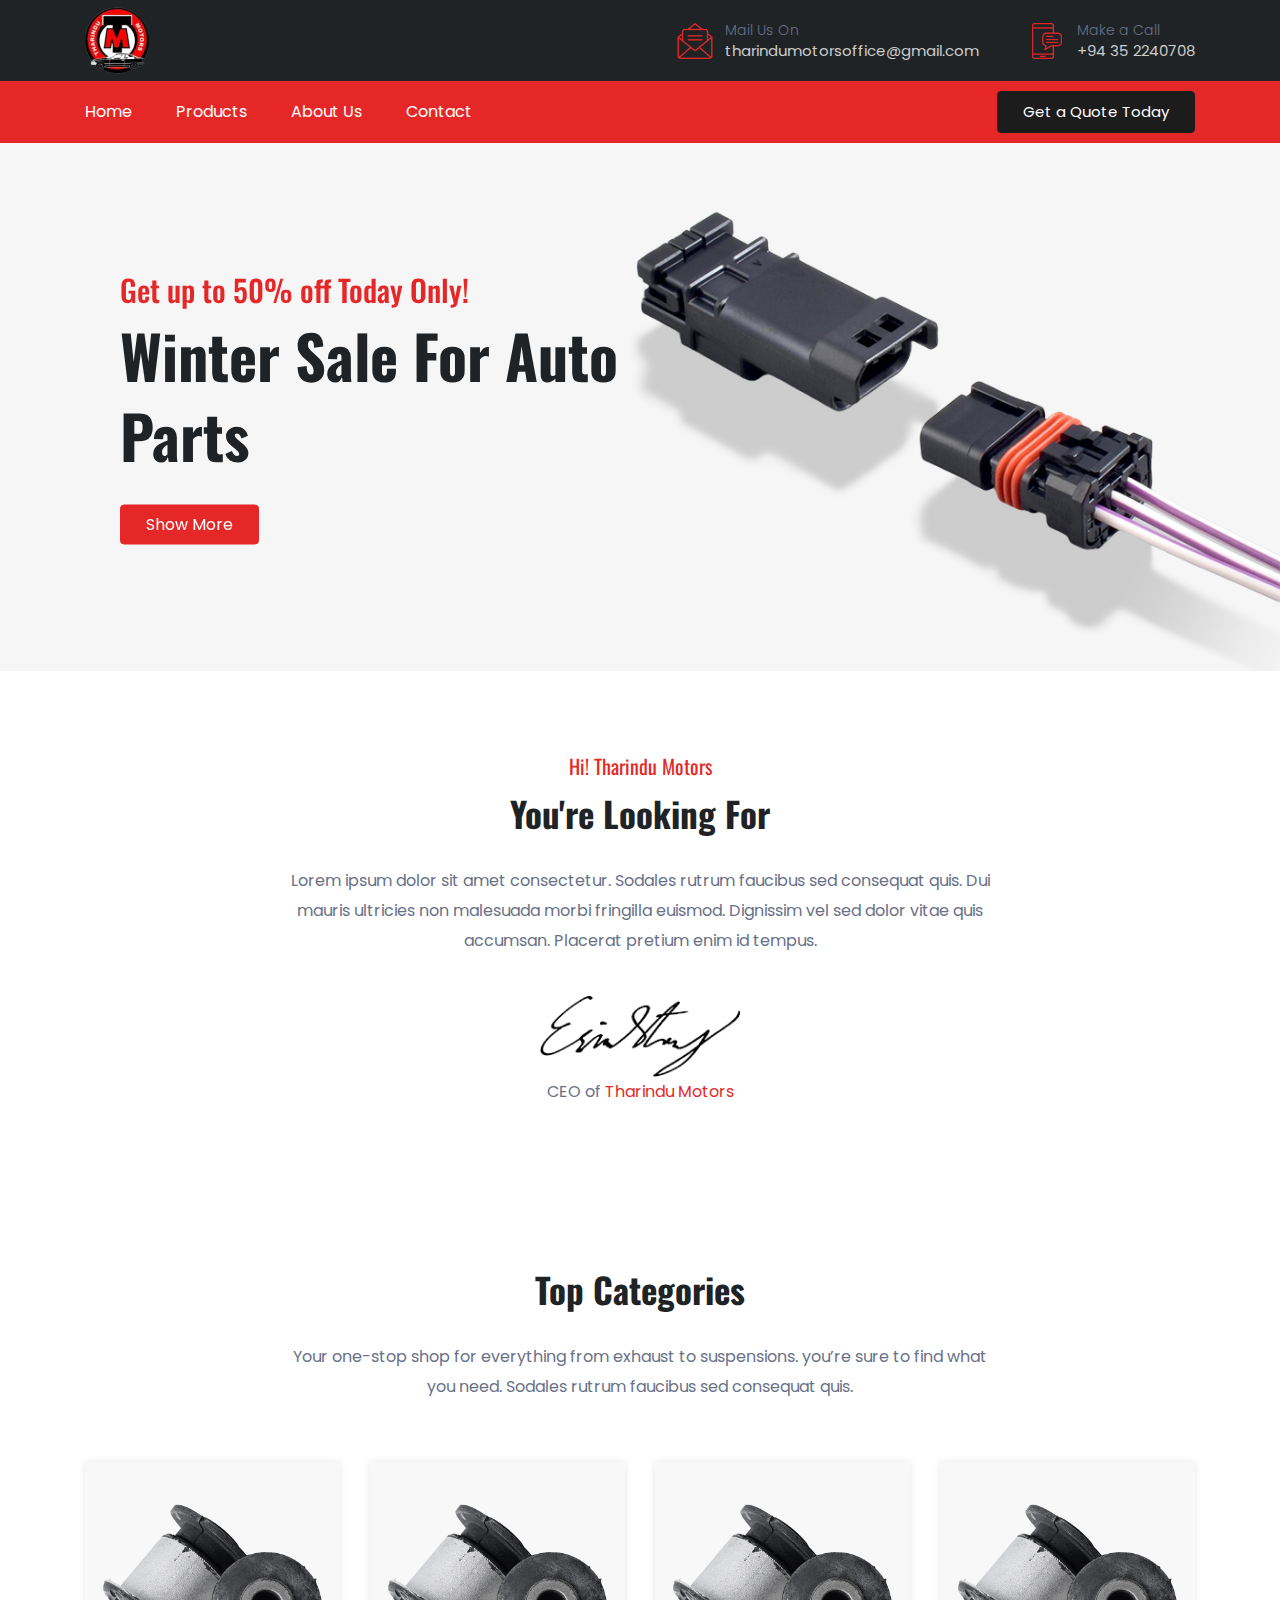
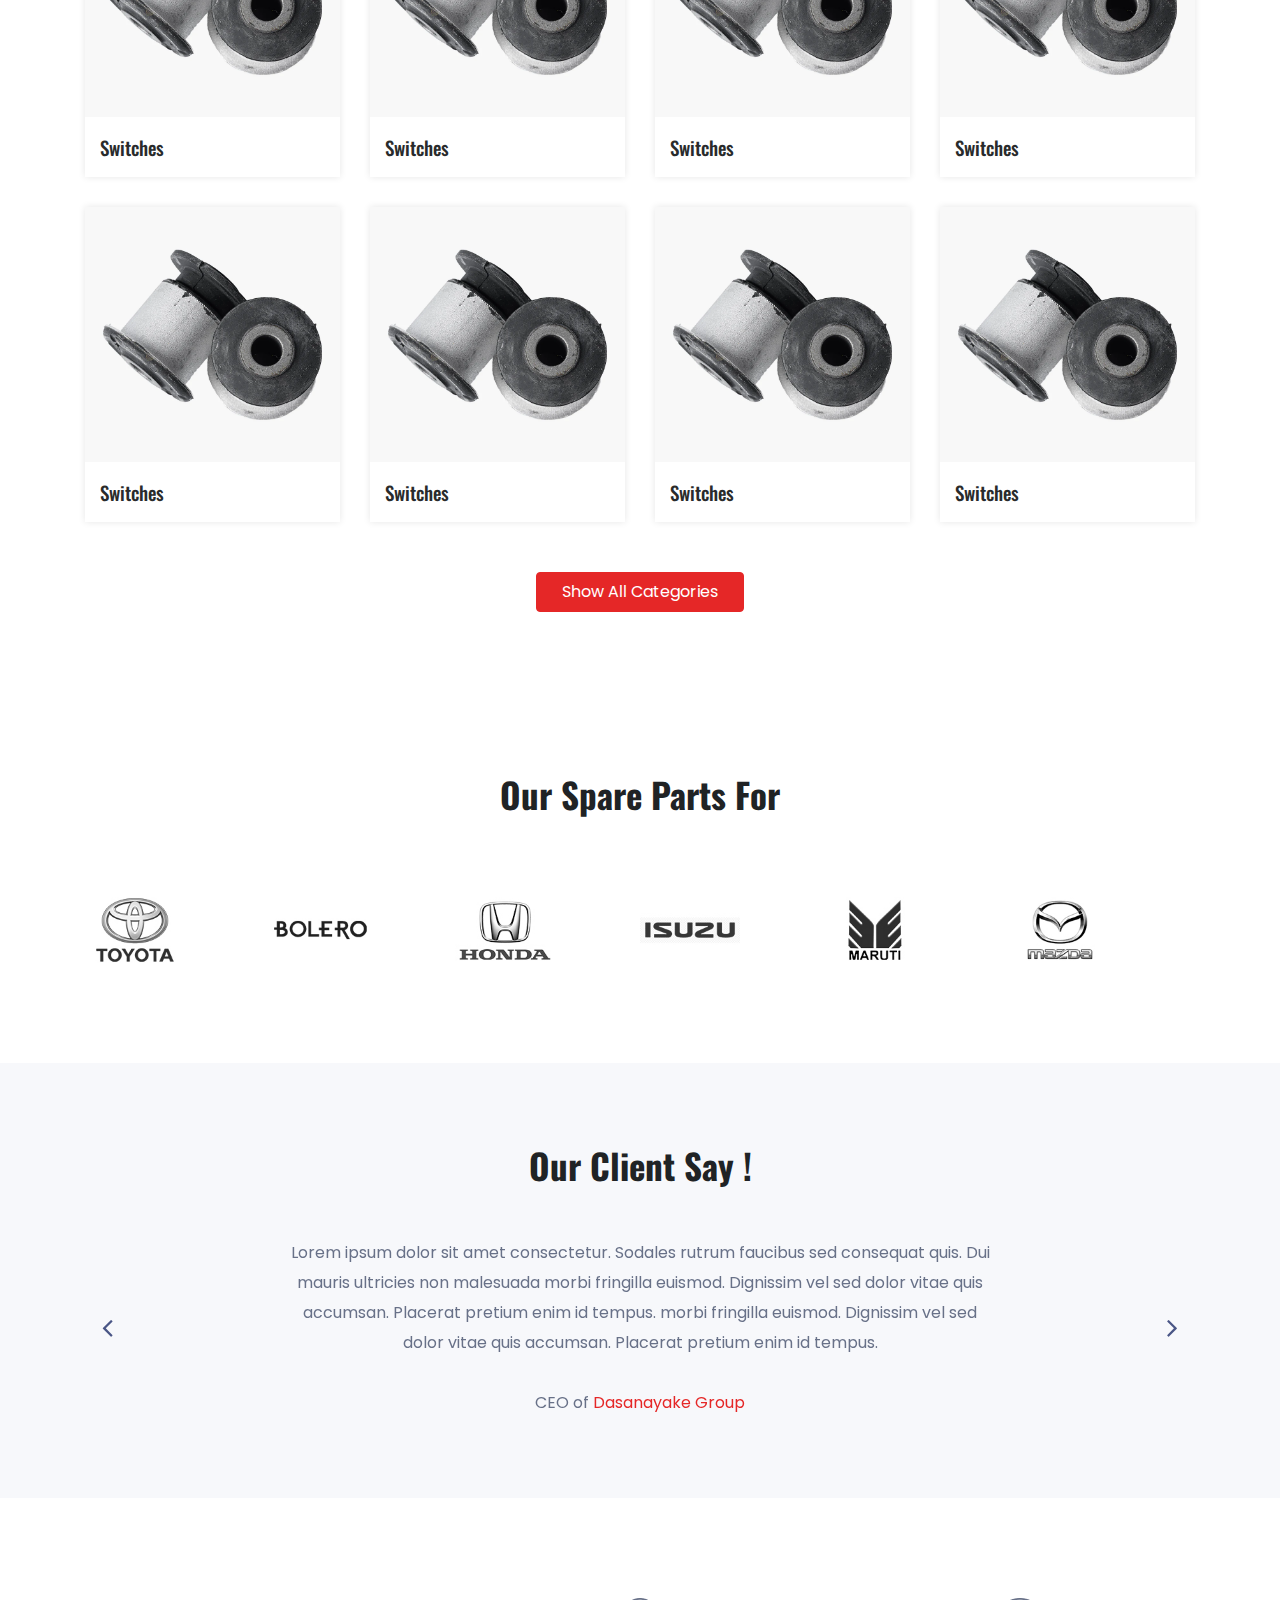
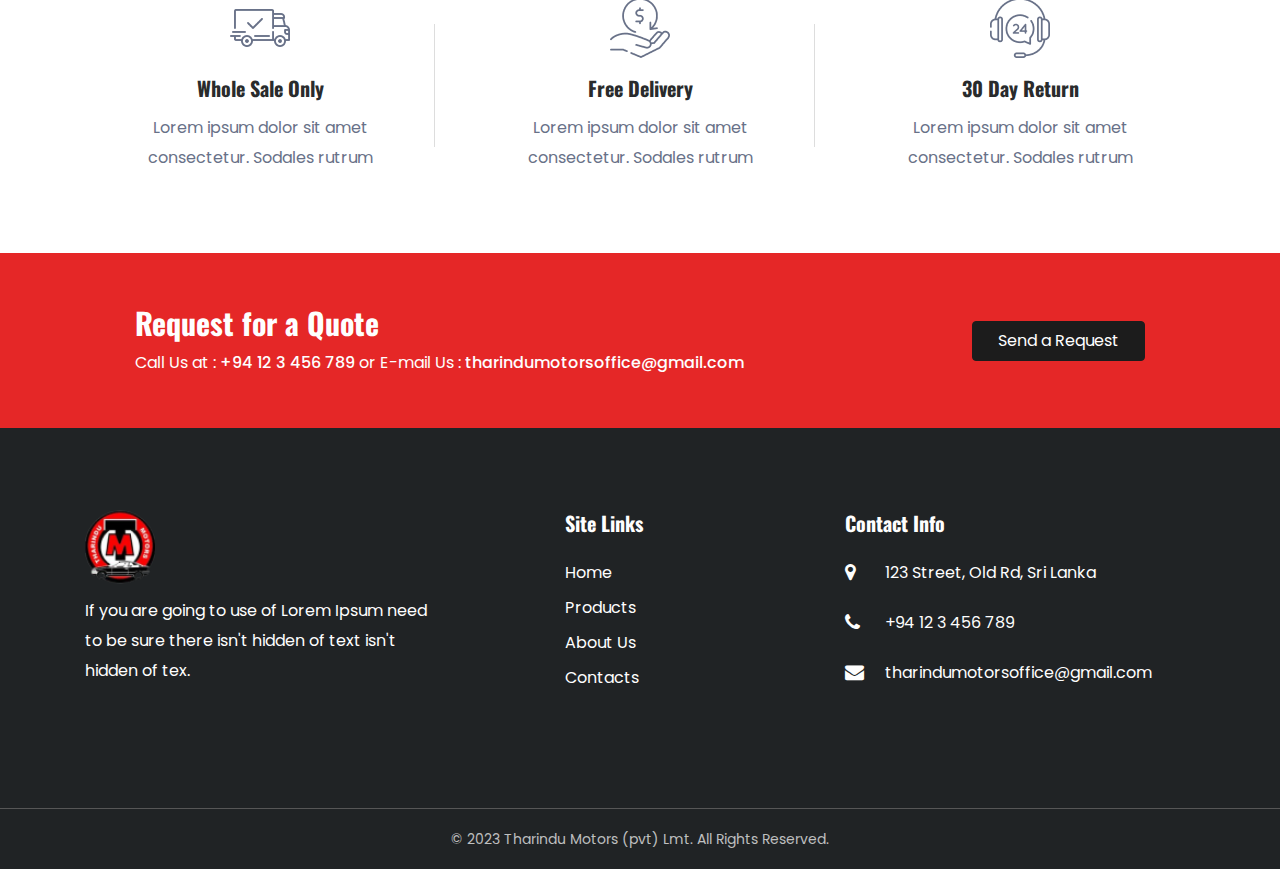
<file: index.html>
<!DOCTYPE html PUBLIC "-//W3C//DTD XHTML 1.0 Transitional//EN"
        "http://www.w3.org/TR/xhtml1/DTD/xhtml1-transitional.dtd">
<html xmlns="http://www.w3.org/1999/xhtml">
<head>
    <meta http-equiv="Content-Type" content="text/html; charset=utf-8"/>
    <title>Tharindu Motors</title>
    <link rel="stylesheet" type="text/css" href="css/lib.css">
    <link rel="preconnect" href="https://fonts.googleapis.com">
    <link rel="preconnect" href="https://fonts.gstatic.com" crossorigin>
    <link href="https://fonts.googleapis.com/css2?family=Oswald:wght@300;400;500;600;700&family=Poppins:wght@300;400;500;600;700&display=swap"
          rel="stylesheet">
    <link rel="stylesheet" type="text/css" href="css/font-awesome.min.css">
    <meta name="viewport" content="width=device-width, initial-scale=1.0">
    <link rel="stylesheet" type="text/css" href="style.css">
</head>

<body>

<div id="main">

    <header class="header">
        <div class="header-up bg-mat-black">
            <div class="container">
                <div class="row">
                    <div class="col-md-12">
                        <div class="header-up-content">
                            <a href="index.html" class="header-logo">
                                <img src="img/tm-logo.png" alt="tm-logo" title="Tharindu Motors"/>
                            </a>
                            <div class="header-contact-details flex-align-items">
                                <div class="header-contact-item m-r-50">
                                    <img src="img/icon-header-mail.png" alt="icon-mail"/>
                                    <div class="header-contact-text">
                                        <p class="label">Mail Us On</p>
                                        <a href="mailto:tharindumotorsoffice@gmail.com" class="link color-white">tharindumotorsoffice@gmail.com</a>
                                    </div>
                                </div>
                                <div class="header-contact-item">
                                    <img src="img/icon-header-phone.png" alt="icon-phone"/>
                                    <div class="header-contact-text">
                                        <p class="label">Make a Call</p>
                                        <a href="tel:+94352240708" class="link color-white">+94 35 2240708</a>
                                    </div>
                                </div>
                            </div>
                        </div>
                    </div>
                </div>
            </div>
        </div>
        <div class="header-down bg-red">
            <div class="container">
                <div class="row">
                    <div class="col-md-12">
                        <div class="header-down-content flex-justify-between">
                            <ul class="header-menu">
                                <li><a href="index.html">Home</a></li>
                                <li><a href="products-page.html">Products</a></li>
                                <li><a href="#">About Us</a></li>
                                <li><a href="#">Contact</a></li>
                            </ul>
                            <a href="#" class="primary-btn black small">Get a Quote Today</a>
                        </div>
                    </div>
                </div>
            </div>
        </div>
    </header>

    <section class="intro">
        <div class="intro-slider">
            <div class="primary-slider">
                <div class="item">
                    <img src="img/home-slide-1.png" alt=""/>
                    <div class="home-intro-inner">
                        <h2 class="color-red m-b-5 f-w-500">Get up to 50% off Today Only!</h2>
                        <h1 class="intro-main-title color-black m-b-30">Winter Sale For Auto Parts</h1>
                        <a href="#" class="primary-btn red">Show More</a>
                    </div>
                </div>
                <div class="item">
                    <img src="img/home-slide-4.png" alt=""/>
                    <div class="home-intro-inner">
                        <h2 class="color-red m-b-5 f-w-500">Get up to 50% off Today Only!</h2>
                        <h1 class="intro-main-title color-black m-b-30">Winter Sale For Auto Parts</h1>
                        <a href="#" class="primary-btn red">Show More</a>
                    </div>
                </div>
                <div class="item">
                    <img src="img/home-slide-3.jpg" alt=""/>
                    <div class="home-intro-inner">
                        <h2 class="color-red m-b-5 f-w-500">Get up to 50% off Today Only!</h2>
                        <h1 class="intro-main-title color-black m-b-30">Winter Sale For Auto Parts</h1>
                        <a href="#" class="primary-btn red">Show More</a>
                    </div>
                </div>
            </div>
        </div>
    </section>

    <section class="lookin-for-section p-t-80 p-b-80">
        <div class="container">
            <div class="row">
                <div class="col-md-12">
                    <div class="desc-padding text-center">
                        <h5 class="title-up m-b-10">Hi! Tharindu Motors</h5>
                        <h1 class="title m-b-30">You're Looking For</h1>
                        <p>Lorem ipsum dolor sit amet consectetur. Sodales rutrum faucibus sed consequat quis. Dui
                            mauris ultricies non malesuada morbi fringilla euismod. Dignissim vel sed dolor vitae quis
                            accumsan. Placerat pretium enim id tempus.</p>

                        <div class="director-sign p-t-40">
                            <img src="img/ceo-sign.png" alt="sign"/>
                            <p>CEO of <span class="color-red">Tharindu Motors</span></p>
                        </div>
                    </div>
                </div>
            </div>
        </div>
    </section>

    <section class="top-categories-section p-t-80 p-b-80">
        <div class="container">
            <div class="row">
                <div class="col-md-12">
                    <div class="title-desc-area text-center desc-padding m-b-60">
                        <h1 class="title m-b-30">Top Categories</h1>
                        <p>Your one-stop shop for everything from exhaust to suspensions. you’re sure to find what you
                            need. Sodales rutrum faucibus sed consequat quis.</p>
                    </div>
                </div>
            </div>
            <div class="row">
                <div class="col-md-3">
                    <a href="items-page.html" class="product-category">
                        <div class="product-category-img">
                            <img src="img/SilentBlockBushes_3eafd970-bea8-4f99-a329-83af64370165_1024x1024.webp"
                                 alt=""/>
                        </div>
                        <div class="product-category-desc">
                            <h5>Switches</h5>
                        </div>
                    </a>
                </div>
                <div class="col-md-3">
                    <a href="#" class="product-category">
                        <div class="product-category-img">
                            <img src="img/SilentBlockBushes_3eafd970-bea8-4f99-a329-83af64370165_1024x1024.webp"
                                 alt=""/>
                        </div>
                        <div class="product-category-desc">
                            <h5>Switches</h5>
                        </div>
                    </a>
                </div>
                <div class="col-md-3">
                    <a href="#" class="product-category">
                        <div class="product-category-img">
                            <img src="img/SilentBlockBushes_3eafd970-bea8-4f99-a329-83af64370165_1024x1024.webp"
                                 alt=""/>
                        </div>
                        <div class="product-category-desc">
                            <h5>Switches</h5>
                        </div>
                    </a>
                </div>
                <div class="col-md-3">
                    <a href="#" class="product-category">
                        <div class="product-category-img">
                            <img src="img/SilentBlockBushes_3eafd970-bea8-4f99-a329-83af64370165_1024x1024.webp"
                                 alt=""/>
                        </div>
                        <div class="product-category-desc">
                            <h5>Switches</h5>
                        </div>
                    </a>
                </div>
                <div class="col-md-3">
                    <a href="#" class="product-category">
                        <div class="product-category-img">
                            <img src="img/SilentBlockBushes_3eafd970-bea8-4f99-a329-83af64370165_1024x1024.webp"
                                 alt=""/>
                        </div>
                        <div class="product-category-desc">
                            <h5>Switches</h5>
                        </div>
                    </a>
                </div>
                <div class="col-md-3">
                    <a href="#" class="product-category">
                        <div class="product-category-img">
                            <img src="img/SilentBlockBushes_3eafd970-bea8-4f99-a329-83af64370165_1024x1024.webp"
                                 alt=""/>
                        </div>
                        <div class="product-category-desc">
                            <h5>Switches</h5>
                        </div>
                    </a>
                </div>
                <div class="col-md-3">
                    <a href="#" class="product-category">
                        <div class="product-category-img">
                            <img src="img/SilentBlockBushes_3eafd970-bea8-4f99-a329-83af64370165_1024x1024.webp"
                                 alt=""/>
                        </div>
                        <div class="product-category-desc">
                            <h5>Switches</h5>
                        </div>
                    </a>
                </div>
                <div class="col-md-3">
                    <a href="#" class="product-category">
                        <div class="product-category-img">
                            <img src="img/SilentBlockBushes_3eafd970-bea8-4f99-a329-83af64370165_1024x1024.webp"
                                 alt=""/>
                        </div>
                        <div class="product-category-desc">
                            <h5>Switches</h5>
                        </div>
                    </a>
                </div>
            </div>
            <div class="row">
                <div class="col-md-12">
                    <div class="text-center p-t-20">
                        <a href="products-page.html" class="primary-btn red">Show All Categories</a>
                    </div>
                </div>
            </div>
        </div>
    </section>

    <section class="vehicle-brands-section p-t-80 p-b-100">
        <div class="container">
            <div class="row">
                <div class="col-md-12">
                    <div class="title-desc-area text-center desc-padding m-b-80">
                        <h1 class="title m-b-30">Our Spare Parts For</h1>
                    </div>
                </div>
            </div>
            <div class="row">
                <div class="col-md-12">
                    <div class="owl-carousel brands-carousel">
                        <div class="item">
                            <div class="brand-item">
                                <img src="img/toyota-logo.jpg" alt=""/>
                            </div>
                        </div>
                        <div class="item">
                            <div class="brand-item">
                                <img src="img/bolero-logo.jpg" alt=""/>
                            </div>
                        </div>
                        <div class="item">
                            <div class="brand-item">
                                <img src="img/honda-logo.jpg" alt=""/>
                            </div>
                        </div>
                        <div class="item">
                            <div class="brand-item">
                                <img src="img/isuzu-logo.jpg" alt=""/>
                            </div>
                        </div>
                        <div class="item">
                            <div class="brand-item">
                                <img src="img/maruti-logo.jpg" alt=""/>
                            </div>
                        </div>
                        <div class="item">
                            <div class="brand-item">
                                <img src="img/mazda-logo.jpg" alt=""/>
                            </div>
                        </div>
                        <div class="item">
                            <div class="brand-item">
                                <img src="img/mitsubishi-logo.jpg" alt=""/>
                            </div>
                        </div>
                        <div class="item">
                            <div class="brand-item">
                                <img src="img/nissan-logo.jpg" alt=""/>
                            </div>
                        </div>
                        <div class="item">
                            <div class="brand-item">
                                <img src="img/suzuki-logo.jpg" alt=""/>
                            </div>
                        </div>
                        <div class="item">
                            <div class="brand-item">
                                <img src="img/tata-ace-logo.jpg" alt=""/>
                            </div>
                        </div>
                    </div>
                </div>
            </div>
        </div>
    </section>

    <section class="testimonials-section bg-grey p-t-80 p-b-80">
        <div class="container">
            <div class="row">
                <div class="col-md-12">
                    <div class="title-desc-area text-center desc-padding m-b-50">
                        <h1 class="title m-b-30">Our Client Say !</h1>
                    </div>
                </div>
            </div>
            <div class="row">
                <div class="col-md-12">
                    <div class="testi-container desc-padding">
                        <div class="primary-slider">
                            <div class="item">
                                <div class="testi-item text-center">
                                    <p class="m-b-30">Lorem ipsum dolor sit amet consectetur. Sodales rutrum faucibus
                                        sed consequat
                                        quis. Dui mauris ultricies non malesuada morbi fringilla euismod. Dignissim vel
                                        sed dolor vitae quis accumsan. Placerat pretium enim id tempus.
                                        morbi fringilla euismod. Dignissim vel
                                        sed dolor vitae quis accumsan. Placerat pretium enim id tempus.</p>
                                    <p>CEO of <span class="color-red">Dasanayake Group</span></p>
                                </div>
                            </div>
                            <div class="item">
                                <div class="testi-item text-center">
                                    <p class="m-b-30">Lorem ipsum dolor sit amet consectetur. Sodales rutrum faucibus
                                        sed consequat
                                        quis. Dui mauris ultricies non malesuada morbi fringilla euismod. Dignissim vel
                                        sed dolor vitae quis accumsan. Placerat pretium enim id tempus.</p>
                                    <p>CEO of <span class="color-red">Perera Group</span></p>
                                </div>
                            </div>
                        </div>
                    </div>
                </div>
            </div>
        </div>
    </section>

    <section class="feature-section p-t-100 p-b-80">
        <div class="container">
            <div class="row">
                <div class="col-md-4">
                    <div class="feature-box separator">
                        <img src="img/icon-shipped.png" class="icon" alt=""/>
                        <h6>Whole Sale Only</h6>
                        <p>Lorem ipsum dolor sit amet consectetur. Sodales rutrum</p>
                    </div>
                </div>
                <div class="col-md-4">
                    <div class="feature-box separator">
                        <img src="img/icon-money-back.png" class="icon" alt=""/>
                        <h6>Free Delivery</h6>
                        <p>Lorem ipsum dolor sit amet consectetur. Sodales rutrum</p>
                    </div>
                </div>
                <div class="col-md-4">
                    <div class="feature-box">
                        <img src="img/icon-support.png" class="icon" alt=""/>
                        <h6>30 Day Return</h6>
                        <p>Lorem ipsum dolor sit amet consectetur. Sodales rutrum</p>
                    </div>
                </div>
            </div>
        </div>
    </section>

    <section class="request-quote-section bg-red p-t-50 p-b-50">
        <div class="container">
            <div class="row">
                <div class="col-md-12">
                    <div class="request-quote-container">
                        <div class="request-quote-left color-white">
                            <h2 class="m-b-5">Request for a Quote</h2>
                            <p>Call Us at : <a href="tel:#">+94 12 3 456 789</a> or E-mail Us : <a
                                    href="mailto:tharindumotorsoffice@gmail.com">tharindumotorsoffice@gmail.com</a></p>
                        </div>

                        <div class="request-quote-right">
                            <a href="#" class="primary-btn black">Send a Request</a>
                        </div>
                    </div>
                </div>
            </div>
        </div>
    </section>

    <footer class="footer bg-mat-black color-white">
        <div class="footer-widget p-t-80 p-b-100">
            <div class="container">
                <div class="row">
                    <div class="col-md-4">
                        <div class="">
                            <div class="footer-logo m-b-10">
                                <img src="img/tm-logo.png" alt=""/>
                            </div>
                            <p>If you are going to use of Lorem Ipsum need to be sure there isn't hidden of text isn't
                                hidden of tex.</p>
                        </div>
                    </div>
                    <div class="col-md-4">
                        <div class="footer-center">
                            <h5 class="footer-title m-b-20">Site Links</h5>
                            <ul class="footer-links">
                                <li><a href="#">Home</a></li>
                                <li><a href="#">Products</a></li>
                                <li><a href="#">About Us</a></li>
                                <li><a href="#">Contacts</a></li>
                            </ul>
                        </div>
                    </div>
                    <div class="col-md-4">
                        <div class="footer-right">
                            <h5 class="footer-title m-b-20">Contact Info</h5>
                            <div class="footer-contact-info">
                                <i class="fa fa-map-marker" aria-hidden="true"></i>
                                <p>123 Street, Old Rd, Sri Lanka</p>
                            </div>
                            <div class="footer-contact-info">
                                <i class="fa fa-phone" aria-hidden="true"></i>
                                <a href="tel:#">+94 12 3 456 789</a>
                            </div>
                            <div class="footer-contact-info">
                                <i class="fa fa-envelope" aria-hidden="true"></i>
                                <a href="mailto:#">tharindumotorsoffice@gmail.com</a>
                            </div>
                        </div>
                    </div>
                </div>
            </div>
        </div>
        <div class="footer-socket p-t-15 p-b-15 text-center color-white">
            <div class="container">
                <div class="row">
                    <div class="col-md-12">
                        <p class="small-para color-white-trans">© 2023 Tharindu Motors (pvt) Lmt. All Rights
                            Reserved.</p>
                    </div>
                </div>
            </div>
        </div>
    </footer>

</div>

<script type="text/javascript" src="js/jquery.min.js"></script>
<script type="text/javascript" src="js/custom.js"></script>
<script type="text/javascript" src="js/jquery.bxslider.js"></script>
<script type="text/javascript" src="js/owl.carousel.min.js"></script>
</body>
</html>
</file>
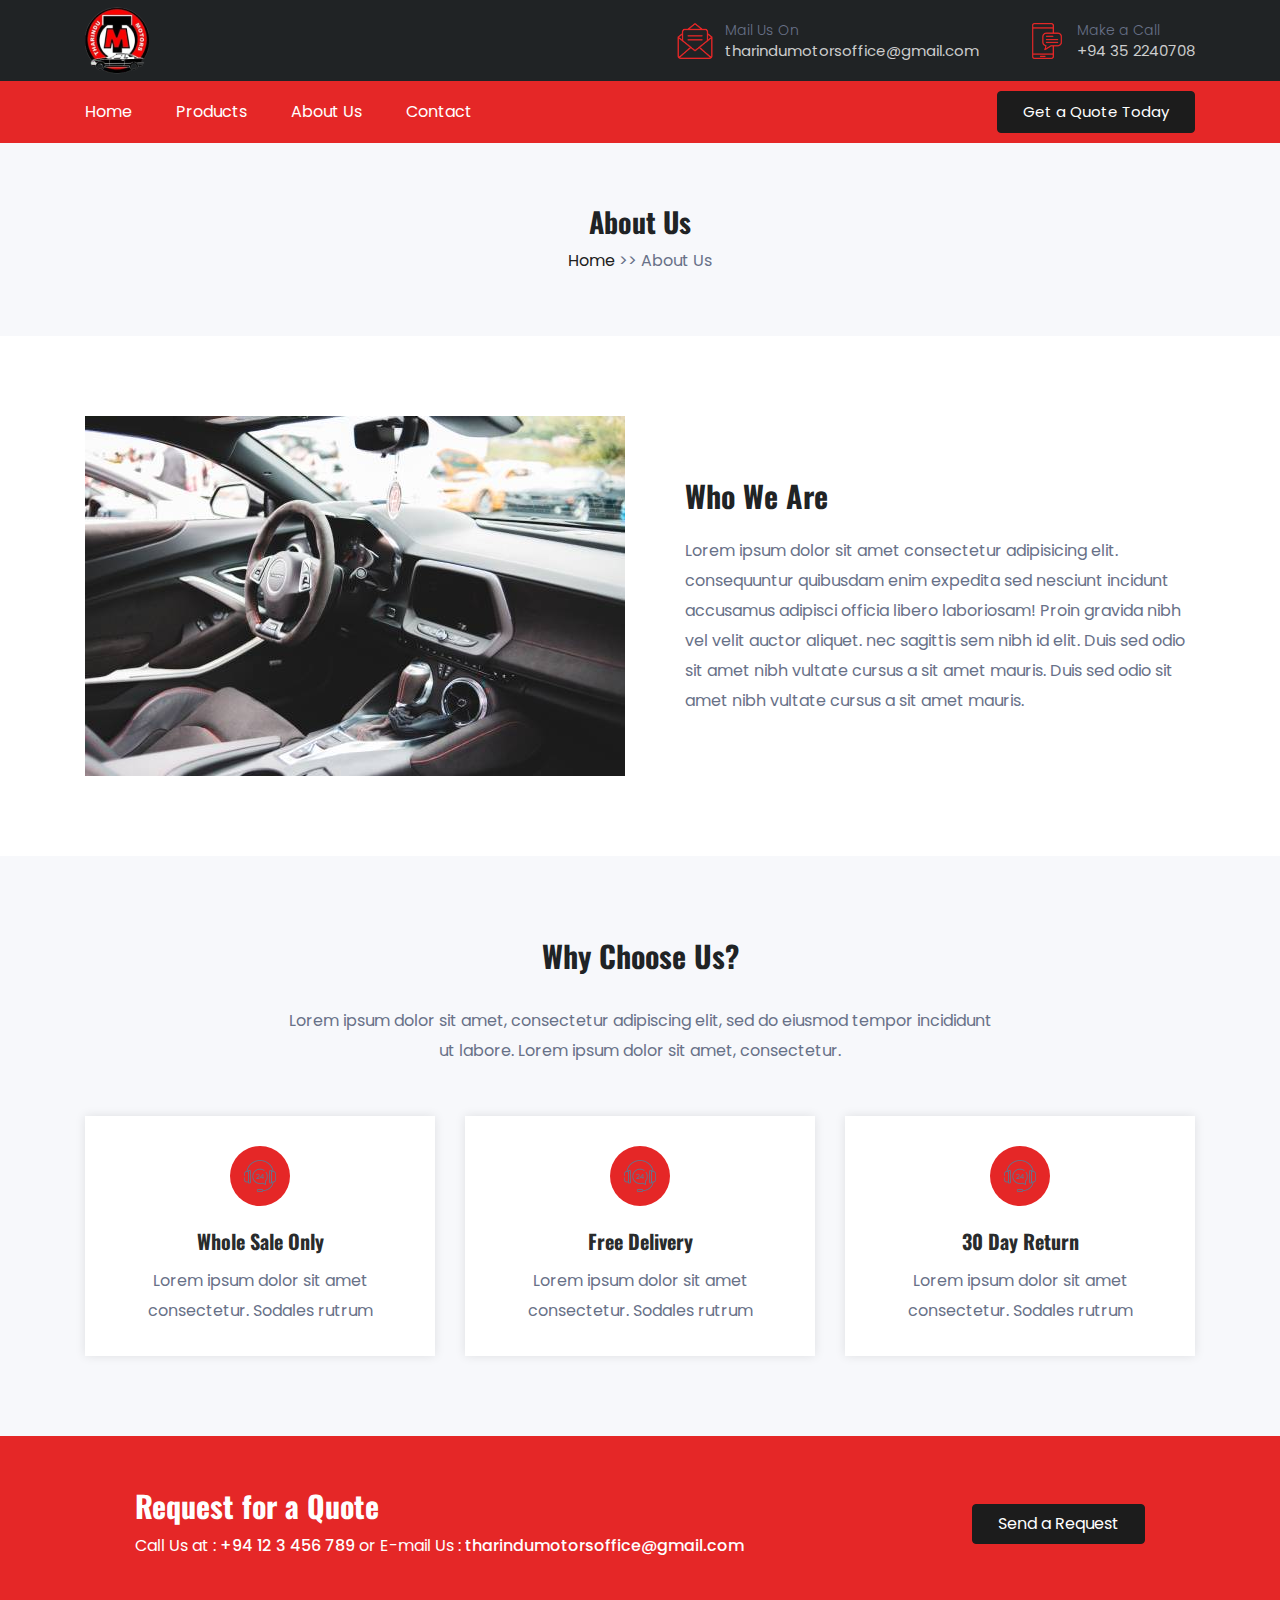
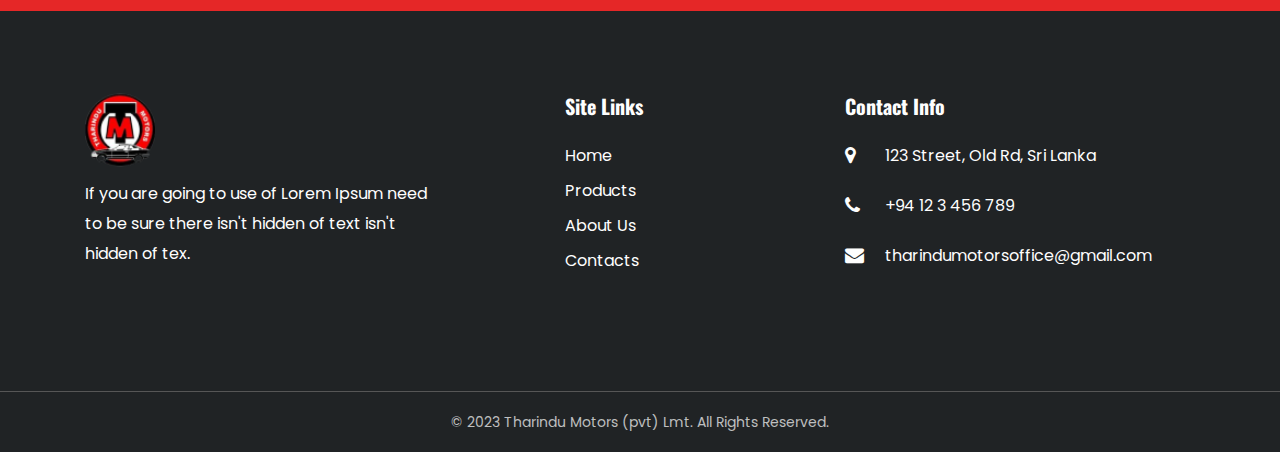
<file: about-page.html>
<!DOCTYPE html PUBLIC "-//W3C//DTD XHTML 1.0 Transitional//EN"
        "http://www.w3.org/TR/xhtml1/DTD/xhtml1-transitional.dtd">
<html xmlns="http://www.w3.org/1999/xhtml">
<head>
    <meta http-equiv="Content-Type" content="text/html; charset=utf-8"/>
    <title>Tharindu Motors</title>
    <link rel="stylesheet" type="text/css" href="css/lib.css">
    <link rel="preconnect" href="https://fonts.googleapis.com">
    <link rel="preconnect" href="https://fonts.gstatic.com" crossorigin>
    <link href="https://fonts.googleapis.com/css2?family=Oswald:wght@300;400;500;600;700&family=Poppins:wght@300;400;500;600;700&display=swap"
          rel="stylesheet">
    <link rel="stylesheet" type="text/css" href="css/font-awesome.min.css">
    <meta name="viewport" content="width=device-width, initial-scale=1.0">
    <link rel="stylesheet" type="text/css" href="style.css">
</head>

<body>
<div id="main">

    <header class="header">
        <div class="header-up bg-mat-black">
            <div class="container">
                <div class="row">
                    <div class="col-md-12">
                        <div class="header-up-content">
                            <a href="index.html" class="header-logo">
                                <img src="img/tm-logo.png" alt="tm-logo" title="Tharindu Motors"/>
                            </a>
                            <div class="header-contact-details flex-align-items">
                                <div class="header-contact-item m-r-50">
                                    <img src="img/icon-header-mail.png" alt="icon-mail"/>
                                    <div class="header-contact-text">
                                        <p class="label">Mail Us On</p>
                                        <a href="mailto:tharindumotorsoffice@gmail.com" class="link color-white">tharindumotorsoffice@gmail.com</a>
                                    </div>
                                </div>
                                <div class="header-contact-item">
                                    <img src="img/icon-header-phone.png" alt="icon-phone"/>
                                    <div class="header-contact-text">
                                        <p class="label">Make a Call</p>
                                        <a href="tel:+94352240708" class="link color-white">+94 35 2240708</a>
                                    </div>
                                </div>
                            </div>
                        </div>
                    </div>
                </div>
            </div>
        </div>
        <div class="header-down bg-red">
            <div class="container">
                <div class="row">
                    <div class="col-md-12">
                        <div class="header-down-content flex-justify-between">
                            <ul class="header-menu">
                                <li><a href="index.html">Home</a></li>
                                <li><a href="products-page.html">Products</a></li>
                                <li><a href="#">About Us</a></li>
                                <li><a href="#">Contact</a></li>
                            </ul>
                            <a href="#" class="primary-btn black small">Get a Quote Today</a>
                        </div>
                    </div>
                </div>
            </div>
        </div>
    </header>

    <section class="breadcrumb-section bg-grey text-center p-t-60 p-b-60">
        <div class="container">
            <div class="row">
                <div class="col-md-12">
                    <h3 class="color-black m-b-5">About Us</h3>
                    <ul class="breadcrumb-list">
                        <li><a href="#">Home</a></li>
                        <li> >></li>
                        <li class="active">About Us</li>
                    </ul>
                </div>
            </div>
        </div>
    </section>

    <section class="who-we-are-section p-t-80 p-b-80">
        <div class="container">
            <div class="row align-items-center">
                <div class="col-md-6">
                    <div class="who-we-are-left">
                        <img src="img/about-banner.jpg"/>
                    </div>
                </div>
                <div class="col-md-6">
                    <div class="who-we-are-right">
                        <h2 class="title m-b-20">Who We Are</h2>
                        <p>Lorem ipsum dolor sit amet consectetur adipisicing elit. consequuntur quibusdam enim expedita
                            sed nesciunt incidunt accusamus adipisci officia libero laboriosam! Proin gravida nibh vel
                            velit auctor aliquet. nec sagittis sem nibh id elit. Duis sed odio sit amet nibh vultate
                            cursus a sit amet mauris. Duis sed odio sit amet nibh vultate cursus a sit amet mauris.</p>
                    </div>
                </div>
            </div>
        </div>
    </section>

    <section class="why-choose-us-section bg-grey p-t-80 p-b-80">
        <div class="container">
            <div class="row">
                <div class="col-md-12">
                    <div class="text-center desc-padding m-b-50">
                        <h2 class="title m-b-30">Why Choose Us?</h2>
                        <p>Lorem ipsum dolor sit amet, consectetur adipiscing elit, sed do eiusmod tempor incididunt ut
                            labore. Lorem ipsum dolor sit amet, consectetur.</p>
                    </div>
                </div>
            </div>
            <div class="row">
                <div class="col-md-4">
                    <div class="why-choose-us-item">
                        <div class="icon m-b-20">
                            <img src="img/icon-support.png" alt=""/>
                        </div>
                        <h6>Whole Sale Only</h6>
                        <p>Lorem ipsum dolor sit amet consectetur. Sodales rutrum</p>
                    </div>
                </div>
                <div class="col-md-4">
                    <div class="why-choose-us-item">
                        <div class="icon m-b-20">
                            <img src="img/icon-support.png" alt=""/>
                        </div>
                        <h6>Free Delivery</h6>
                        <p>Lorem ipsum dolor sit amet consectetur. Sodales rutrum</p>
                    </div>
                </div>
                <div class="col-md-4">
                    <div class="why-choose-us-item">
                        <div class="icon m-b-20">
                            <img src="img/icon-support.png" alt=""/>
                        </div>
                        <h6>30 Day Return</h6>
                        <p>Lorem ipsum dolor sit amet consectetur. Sodales rutrum</p>
                    </div>
                </div>
            </div>
        </div>
    </section>

    <section class="request-quote-section bg-red p-t-50 p-b-50">
        <div class="container">
            <div class="row">
                <div class="col-md-12">
                    <div class="request-quote-container">
                        <div class="request-quote-left color-white">
                            <h2 class="m-b-5">Request for a Quote</h2>
                            <p>Call Us at : <a href="tel:#">+94 12 3 456 789</a> or E-mail Us : <a
                                    href="mailto:tharindumotorsoffice@gmail.com">tharindumotorsoffice@gmail.com</a></p>
                        </div>

                        <div class="request-quote-right">
                            <a href="#" class="primary-btn black">Send a Request</a>
                        </div>
                    </div>
                </div>
            </div>
        </div>
    </section>

    <footer class="footer bg-mat-black color-white">
        <div class="footer-widget p-t-80 p-b-100">
            <div class="container">
                <div class="row">
                    <div class="col-md-4">
                        <div class="">
                            <div class="footer-logo m-b-10">
                                <img src="img/tm-logo.png" alt=""/>
                            </div>
                            <p>If you are going to use of Lorem Ipsum need to be sure there isn't hidden of text isn't
                                hidden of tex.</p>
                        </div>
                    </div>
                    <div class="col-md-4">
                        <div class="footer-center">
                            <h5 class="footer-title m-b-20">Site Links</h5>
                            <ul class="footer-links">
                                <li><a href="#">Home</a></li>
                                <li><a href="#">Products</a></li>
                                <li><a href="#">About Us</a></li>
                                <li><a href="#">Contacts</a></li>
                            </ul>
                        </div>
                    </div>
                    <div class="col-md-4">
                        <div class="footer-right">
                            <h5 class="footer-title m-b-20">Contact Info</h5>
                            <div class="footer-contact-info">
                                <i class="fa fa-map-marker" aria-hidden="true"></i>
                                <p>123 Street, Old Rd, Sri Lanka</p>
                            </div>
                            <div class="footer-contact-info">
                                <i class="fa fa-phone" aria-hidden="true"></i>
                                <a href="tel:#">+94 12 3 456 789</a>
                            </div>
                            <div class="footer-contact-info">
                                <i class="fa fa-envelope" aria-hidden="true"></i>
                                <a href="mailto:#">tharindumotorsoffice@gmail.com</a>
                            </div>
                        </div>
                    </div>
                </div>
            </div>
        </div>
        <div class="footer-socket p-t-15 p-b-15 text-center color-white">
            <div class="container">
                <div class="row">
                    <div class="col-md-12">
                        <p class="small-para color-white-trans">© 2023 Tharindu Motors (pvt) Lmt. All Rights
                            Reserved.</p>
                    </div>
                </div>
            </div>
        </div>
    </footer>

</div>
<script type="text/javascript" src="js/jquery.min.js"></script>
<script type="text/javascript" src="js/custom.js"></script>
<script type="text/javascript" src="js/jquery.bxslider.js"></script>
<script type="text/javascript" src="js/owl.carousel.min.js"></script>
</body>
</html>
</file>
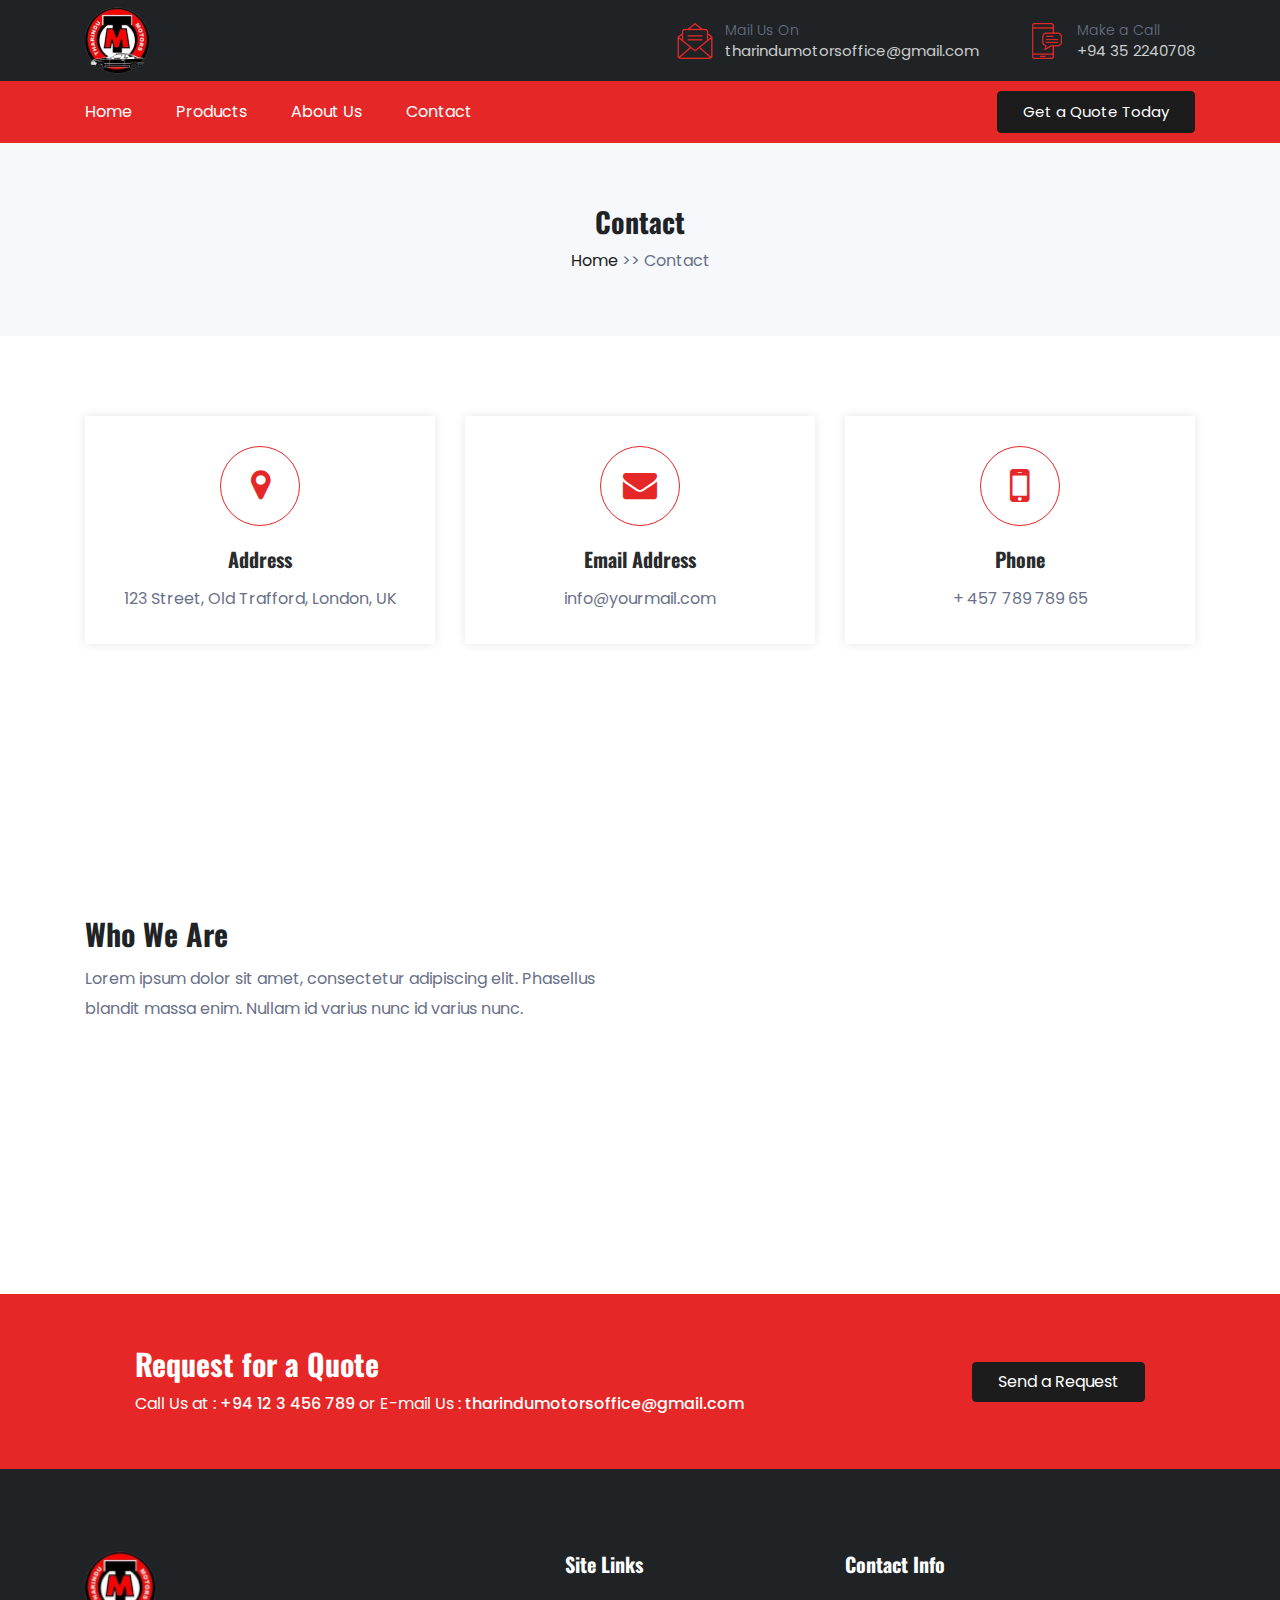
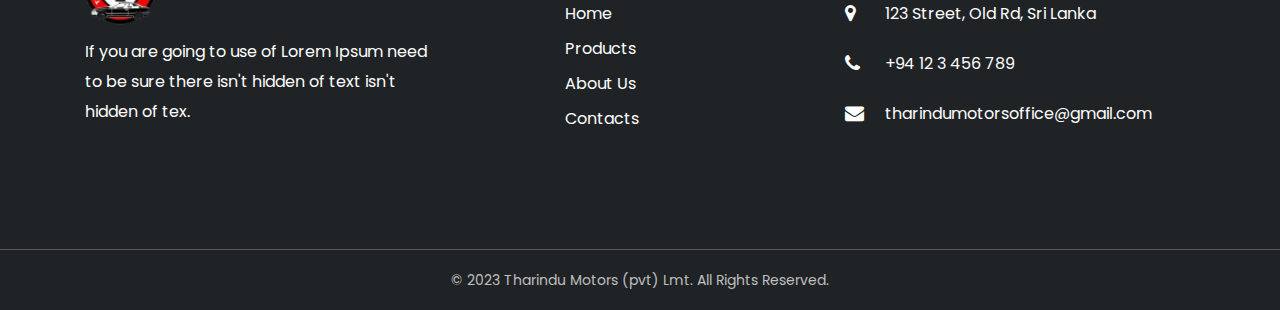
<file: contact-page.html>
<!DOCTYPE html PUBLIC "-//W3C//DTD XHTML 1.0 Transitional//EN"
        "http://www.w3.org/TR/xhtml1/DTD/xhtml1-transitional.dtd">
<html xmlns="http://www.w3.org/1999/xhtml">
<head>
    <meta http-equiv="Content-Type" content="text/html; charset=utf-8"/>
    <title>Tharindu Motors</title>
    <link rel="stylesheet" type="text/css" href="css/lib.css">
    <link rel="preconnect" href="https://fonts.googleapis.com">
    <link rel="preconnect" href="https://fonts.gstatic.com" crossorigin>
    <link href="https://fonts.googleapis.com/css2?family=Oswald:wght@300;400;500;600;700&family=Poppins:wght@300;400;500;600;700&display=swap"
          rel="stylesheet">
    <link rel="stylesheet" type="text/css" href="css/font-awesome.min.css">
    <meta name="viewport" content="width=device-width, initial-scale=1.0">
    <link rel="stylesheet" type="text/css" href="style.css">
</head>

<body>
<div id="main">

    <header class="header">
        <div class="header-up bg-mat-black">
            <div class="container">
                <div class="row">
                    <div class="col-md-12">
                        <div class="header-up-content">
                            <a href="index.html" class="header-logo">
                                <img src="img/tm-logo.png" alt="tm-logo" title="Tharindu Motors"/>
                            </a>
                            <div class="header-contact-details flex-align-items">
                                <div class="header-contact-item m-r-50">
                                    <img src="img/icon-header-mail.png" alt="icon-mail"/>
                                    <div class="header-contact-text">
                                        <p class="label">Mail Us On</p>
                                        <a href="mailto:tharindumotorsoffice@gmail.com" class="link color-white">tharindumotorsoffice@gmail.com</a>
                                    </div>
                                </div>
                                <div class="header-contact-item">
                                    <img src="img/icon-header-phone.png" alt="icon-phone"/>
                                    <div class="header-contact-text">
                                        <p class="label">Make a Call</p>
                                        <a href="tel:+94352240708" class="link color-white">+94 35 2240708</a>
                                    </div>
                                </div>
                            </div>
                        </div>
                    </div>
                </div>
            </div>
        </div>
        <div class="header-down bg-red">
            <div class="container">
                <div class="row">
                    <div class="col-md-12">
                        <div class="header-down-content flex-justify-between">
                            <ul class="header-menu">
                                <li><a href="index.html">Home</a></li>
                                <li><a href="products-page.html">Products</a></li>
                                <li><a href="#">About Us</a></li>
                                <li><a href="#">Contact</a></li>
                            </ul>
                            <a href="#" class="primary-btn black small">Get a Quote Today</a>
                        </div>
                    </div>
                </div>
            </div>
        </div>
    </header>

    <section class="breadcrumb-section bg-grey text-center p-t-60 p-b-60">
        <div class="container">
            <div class="row">
                <div class="col-md-12">
                    <h3 class="color-black m-b-5">Contact</h3>
                    <ul class="breadcrumb-list">
                        <li><a href="#">Home</a></li>
                        <li> >></li>
                        <li class="active">Contact</li>
                    </ul>
                </div>
            </div>
        </div>
    </section>

    <section class="contact-info-section p-t-80 p-b-80">
        <div class="container">
            <div class="row">
                <div class="col-md-4">
                    <div class="contact-info-item">
                        <div class="contact-icon">
                            <i class="fa fa-map-marker" aria-hidden="true"></i>
                        </div>
                        <h6>Address</h6>
                        <p>123 Street, Old Trafford, London, UK</p>
                    </div>
                </div>
                <div class="col-md-4">
                    <div class="contact-info-item">
                        <div class="contact-icon">
                            <i class="fa fa-envelope" aria-hidden="true"></i>
                        </div>
                        <h6>Email Address</h6>
                        <p><a href="mailto:#"> info@yourmail.com</a></p>
                    </div>
                </div>
                <div class="col-md-4">
                    <div class="contact-info-item">
                        <div class="contact-icon large">
                            <i class="fa fa-mobile" aria-hidden="true"></i>
                        </div>
                        <h6>Phone</h6>
                        <p><a href="tel:#">+ 457 789 789 65</a></p>
                    </div>
                </div>
            </div>
        </div>
    </section>

    <section class="contact-form-section p-t-20 p-b-100">
        <div class="container">
            <div class="row align-items-center">
                <div class="col-md-6">
                    <div class="contact-form-right">
                        <h2 class="title m-b-10">Who We Are</h2>
                        <p>Lorem ipsum dolor sit amet, consectetur adipiscing elit. Phasellus blandit massa enim. Nullam
                            id varius nunc id varius nunc.</p>
                        <div class="form contact-form">

                        </div>
                    </div>
                </div>
                <div class="col-md-6">
                    <div class="contact-form-left">
                        <iframe src="https://www.google.com/maps/embed?pb=!1m18!1m12!1m3!1d7915.79485907633!2d80.46878788585276!3d7.252513535204183!2m3!1f0!2f0!3f0!3m2!1i1024!2i768!4f13.1!3m3!1m2!1s0x3ae36b5ffc814d6d%3A0x67b709eeb6de7eb7!2sNew%20Tharindu%20Motors%20(Pvt)%20Ltd!5e0!3m2!1sen!2slk!4v1687274860114!5m2!1sen!2slk"
                                width="600" height="450" style="border:0;" allowfullscreen="" loading="lazy"
                                referrerpolicy="no-referrer-when-downgrade"></iframe>
                    </div>
                </div>

            </div>
        </div>
    </section>


    <section class="request-quote-section bg-red p-t-50 p-b-50">
        <div class="container">
            <div class="row">
                <div class="col-md-12">
                    <div class="request-quote-container">
                        <div class="request-quote-left color-white">
                            <h2 class="m-b-5">Request for a Quote</h2>
                            <p>Call Us at : <a href="tel:#">+94 12 3 456 789</a> or E-mail Us : <a
                                    href="mailto:tharindumotorsoffice@gmail.com">tharindumotorsoffice@gmail.com</a></p>
                        </div>

                        <div class="request-quote-right">
                            <a href="#" class="primary-btn black">Send a Request</a>
                        </div>
                    </div>
                </div>
            </div>
        </div>
    </section>

    <footer class="footer bg-mat-black color-white">
        <div class="footer-widget p-t-80 p-b-100">
            <div class="container">
                <div class="row">
                    <div class="col-md-4">
                        <div class="">
                            <div class="footer-logo m-b-10">
                                <img src="img/tm-logo.png" alt=""/>
                            </div>
                            <p>If you are going to use of Lorem Ipsum need to be sure there isn't hidden of text isn't
                                hidden of tex.</p>
                        </div>
                    </div>
                    <div class="col-md-4">
                        <div class="footer-center">
                            <h5 class="footer-title m-b-20">Site Links</h5>
                            <ul class="footer-links">
                                <li><a href="#">Home</a></li>
                                <li><a href="#">Products</a></li>
                                <li><a href="#">About Us</a></li>
                                <li><a href="#">Contacts</a></li>
                            </ul>
                        </div>
                    </div>
                    <div class="col-md-4">
                        <div class="footer-right">
                            <h5 class="footer-title m-b-20">Contact Info</h5>
                            <div class="footer-contact-info">
                                <i class="fa fa-map-marker" aria-hidden="true"></i>
                                <p>123 Street, Old Rd, Sri Lanka</p>
                            </div>
                            <div class="footer-contact-info">
                                <i class="fa fa-phone" aria-hidden="true"></i>
                                <a href="tel:#">+94 12 3 456 789</a>
                            </div>
                            <div class="footer-contact-info">
                                <i class="fa fa-envelope" aria-hidden="true"></i>
                                <a href="mailto:#">tharindumotorsoffice@gmail.com</a>
                            </div>
                        </div>
                    </div>
                </div>
            </div>
        </div>
        <div class="footer-socket p-t-15 p-b-15 text-center color-white">
            <div class="container">
                <div class="row">
                    <div class="col-md-12">
                        <p class="small-para color-white-trans">© 2023 Tharindu Motors (pvt) Lmt. All Rights
                            Reserved.</p>
                    </div>
                </div>
            </div>
        </div>
    </footer>

</div>
<script type="text/javascript" src="js/jquery.min.js"></script>
<script type="text/javascript" src="js/custom.js"></script>
<script type="text/javascript" src="js/jquery.bxslider.js"></script>
<script type="text/javascript" src="js/owl.carousel.min.js"></script>
</body>
</html>
</file>
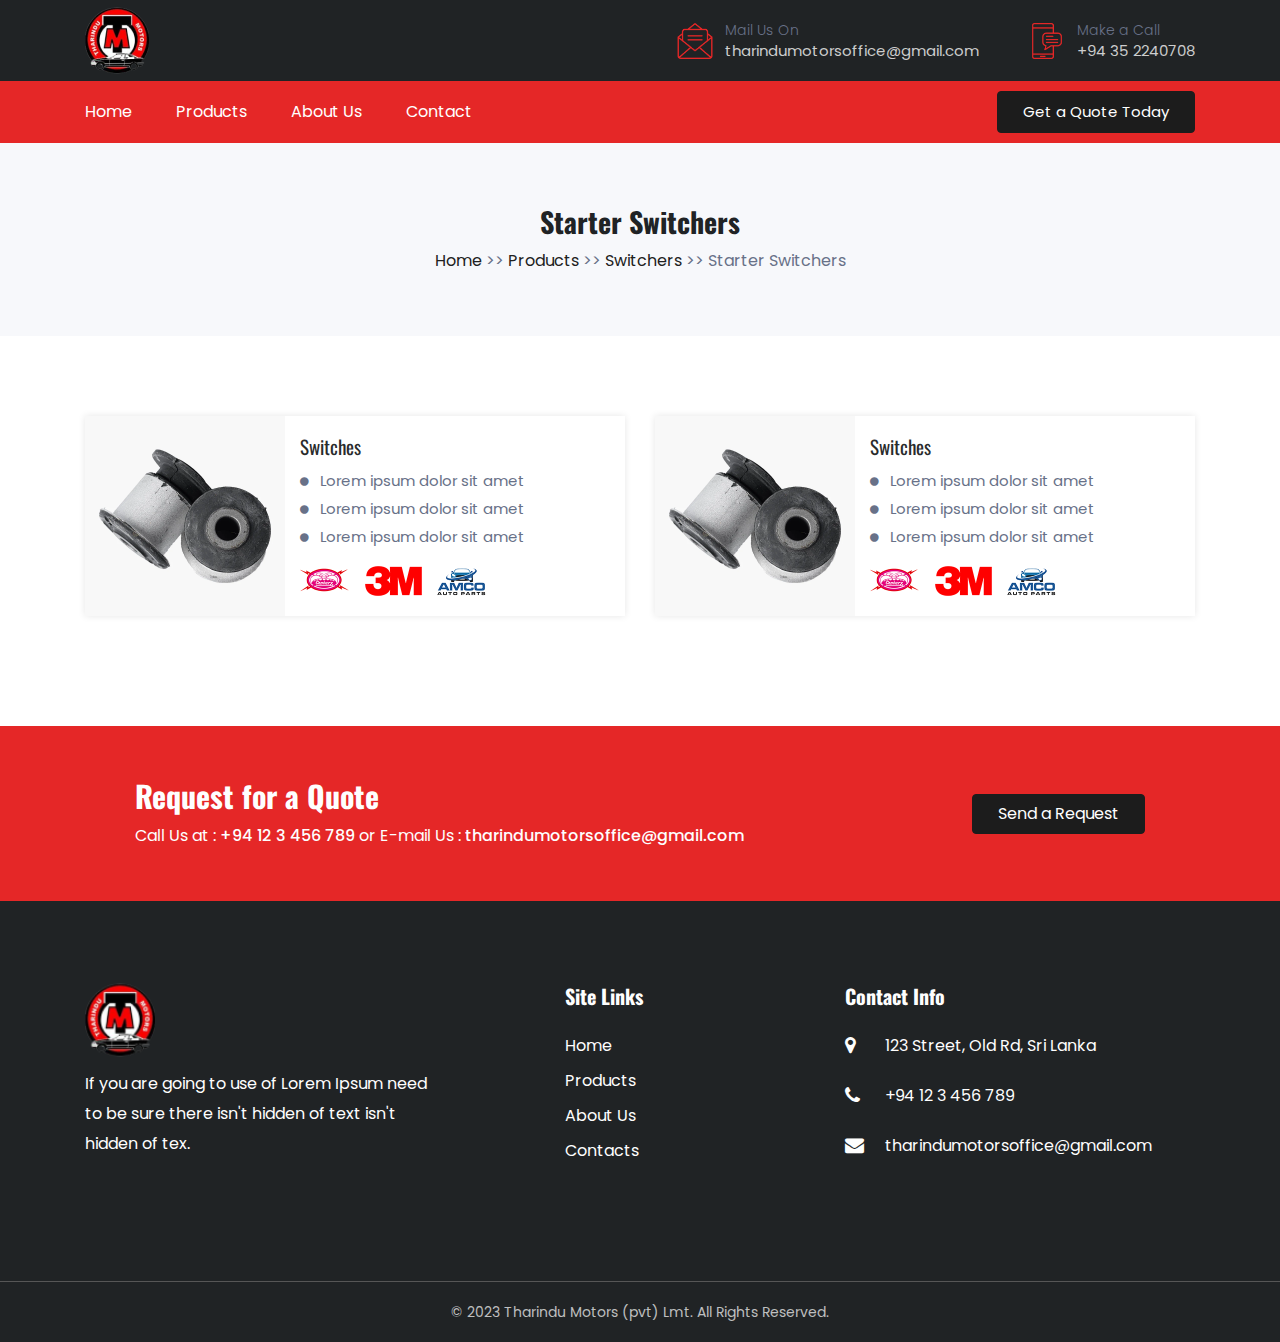
<file: items-page.html>
<!DOCTYPE html PUBLIC "-//W3C//DTD XHTML 1.0 Transitional//EN"
        "http://www.w3.org/TR/xhtml1/DTD/xhtml1-transitional.dtd">
<html xmlns="http://www.w3.org/1999/xhtml">
<head>
    <meta http-equiv="Content-Type" content="text/html; charset=utf-8"/>
    <title>Tharindu Motors</title>
    <link rel="stylesheet" type="text/css" href="css/lib.css">
    <link rel="preconnect" href="https://fonts.googleapis.com">
    <link rel="preconnect" href="https://fonts.gstatic.com" crossorigin>
    <link href="https://fonts.googleapis.com/css2?family=Oswald:wght@300;400;500;600;700&family=Poppins:wght@300;400;500;600;700&display=swap"
          rel="stylesheet">
    <link rel="stylesheet" type="text/css" href="css/font-awesome.min.css">
    <meta name="viewport" content="width=device-width, initial-scale=1.0">
    <link rel="stylesheet" type="text/css" href="style.css">
</head>

<body>
<div id="main">

    <header class="header">
        <div class="header-up bg-mat-black">
            <div class="container">
                <div class="row">
                    <div class="col-md-12">
                        <div class="header-up-content">
                            <a href="index.html" class="header-logo">
                                <img src="img/tm-logo.png" alt="tm-logo" title="Tharindu Motors"/>
                            </a>
                            <div class="header-contact-details flex-align-items">
                                <div class="header-contact-item m-r-50">
                                    <img src="img/icon-header-mail.png" alt="icon-mail"/>
                                    <div class="header-contact-text">
                                        <p class="label">Mail Us On</p>
                                        <a href="mailto:tharindumotorsoffice@gmail.com" class="link color-white">tharindumotorsoffice@gmail.com</a>
                                    </div>
                                </div>
                                <div class="header-contact-item">
                                    <img src="img/icon-header-phone.png" alt="icon-phone"/>
                                    <div class="header-contact-text">
                                        <p class="label">Make a Call</p>
                                        <a href="tel:+94352240708" class="link color-white">+94 35 2240708</a>
                                    </div>
                                </div>
                            </div>
                        </div>
                    </div>
                </div>
            </div>
        </div>
        <div class="header-down bg-red">
            <div class="container">
                <div class="row">
                    <div class="col-md-12">
                        <div class="header-down-content flex-justify-between">
                            <ul class="header-menu">
                                <li><a href="index.html">Home</a></li>
                                <li><a href="products-page.html">Products</a></li>
                                <li><a href="#">About Us</a></li>
                                <li><a href="#">Contact</a></li>
                            </ul>
                            <a href="#" class="primary-btn black small">Get a Quote Today</a>
                        </div>
                    </div>
                </div>
            </div>
        </div>
    </header>

    <section class="breadcrumb-section bg-grey text-center p-t-60 p-b-60">
        <div class="container">
            <div class="row">
                <div class="col-md-12">
                    <h3 class="color-black m-b-5">Starter Switchers</h3>
                    <ul class="breadcrumb-list">
                        <li><a href="#">Home</a></li>
                        <li> >></li>
                        <li><a href="#">Products</a></li>
                        <li> >></li>
                        <li><a href="#">Switchers</a></li>
                        <li> >></li>
                        <li class="active">Starter Switchers</li>
                    </ul>
                </div>
            </div>
        </div>
    </section>

    <section class="top-categories-section p-t-80 p-b-80">
        <div class="container">
            <div class="row">
                <div class="col-md-6">
                    <div class="item-box">
                        <div class="item-box-img">
                            <img src="img/SilentBlockBushes_3eafd970-bea8-4f99-a329-83af64370165_1024x1024.webp"
                                 alt=""/>
                        </div>
                        <div class="item-box-desc">
                            <h5 class="item-name m-b-10">Switches</h5>
                            <ul class="item-options-List">
                                <li>Lorem ipsum dolor sit amet</li>
                                <li>Lorem ipsum dolor sit amet</li>
                                <li>Lorem ipsum dolor sit amet</li>
                            </ul>
                            <div class="brands-list">
                                <img src="img/brand-century-logo.png" alt=""/>
                                <img src="img/brand-3M-logo.png" alt=""/>
                                <img src="img/brand-amco-logo.png" alt=""/>
                            </div>
                        </div>
                    </div>
                </div>
                <div class="col-md-6">
                    <div class="item-box">
                        <div class="item-box-img">
                            <img src="img/SilentBlockBushes_3eafd970-bea8-4f99-a329-83af64370165_1024x1024.webp"
                                 alt=""/>
                        </div>
                        <div class="item-box-desc">
                            <h5 class="item-name m-b-10">Switches</h5>
                            <ul class="item-options-List">
                                <li>Lorem ipsum dolor sit amet</li>
                                <li>Lorem ipsum dolor sit amet</li>
                                <li>Lorem ipsum dolor sit amet</li>
                            </ul>
                            <div class="brands-list">
                                <img src="img/brand-century-logo.png" alt=""/>
                                <img src="img/brand-3M-logo.png" alt=""/>
                                <img src="img/brand-amco-logo.png" alt=""/>
                            </div>
                        </div>
                    </div>
                </div>


            </div>
        </div>
    </section>


    <section class="request-quote-section bg-red p-t-50 p-b-50">
        <div class="container">
            <div class="row">
                <div class="col-md-12">
                    <div class="request-quote-container">
                        <div class="request-quote-left color-white">
                            <h2 class="m-b-5">Request for a Quote</h2>
                            <p>Call Us at : <a href="tel:#">+94 12 3 456 789</a> or E-mail Us : <a
                                    href="mailto:tharindumotorsoffice@gmail.com">tharindumotorsoffice@gmail.com</a></p>
                        </div>

                        <div class="request-quote-right">
                            <a href="#" class="primary-btn black">Send a Request</a>
                        </div>
                    </div>
                </div>
            </div>
        </div>
    </section>

    <footer class="footer bg-mat-black color-white">
        <div class="footer-widget p-t-80 p-b-100">
            <div class="container">
                <div class="row">
                    <div class="col-md-4">
                        <div class="">
                            <div class="footer-logo m-b-10">
                                <img src="img/tm-logo.png" alt=""/>
                            </div>
                            <p>If you are going to use of Lorem Ipsum need to be sure there isn't hidden of text isn't
                                hidden of tex.</p>
                        </div>
                    </div>
                    <div class="col-md-4">
                        <div class="footer-center">
                            <h5 class="footer-title m-b-20">Site Links</h5>
                            <ul class="footer-links">
                                <li><a href="#">Home</a></li>
                                <li><a href="#">Products</a></li>
                                <li><a href="#">About Us</a></li>
                                <li><a href="#">Contacts</a></li>
                            </ul>
                        </div>
                    </div>
                    <div class="col-md-4">
                        <div class="footer-right">
                            <h5 class="footer-title m-b-20">Contact Info</h5>
                            <div class="footer-contact-info">
                                <i class="fa fa-map-marker" aria-hidden="true"></i>
                                <p>123 Street, Old Rd, Sri Lanka</p>
                            </div>
                            <div class="footer-contact-info">
                                <i class="fa fa-phone" aria-hidden="true"></i>
                                <a href="tel:#">+94 12 3 456 789</a>
                            </div>
                            <div class="footer-contact-info">
                                <i class="fa fa-envelope" aria-hidden="true"></i>
                                <a href="mailto:#">tharindumotorsoffice@gmail.com</a>
                            </div>
                        </div>
                    </div>
                </div>
            </div>
        </div>
        <div class="footer-socket p-t-15 p-b-15 text-center color-white">
            <div class="container">
                <div class="row">
                    <div class="col-md-12">
                        <p class="small-para color-white-trans">© 2023 Tharindu Motors (pvt) Lmt. All Rights
                            Reserved.</p>
                    </div>
                </div>
            </div>
        </div>
    </footer>

</div>
<script type="text/javascript" src="js/jquery.min.js"></script>
<script type="text/javascript" src="js/custom.js"></script>
<script type="text/javascript" src="js/jquery.bxslider.js"></script>
<script type="text/javascript" src="js/owl.carousel.min.js"></script>
</body>
</html>
</file>
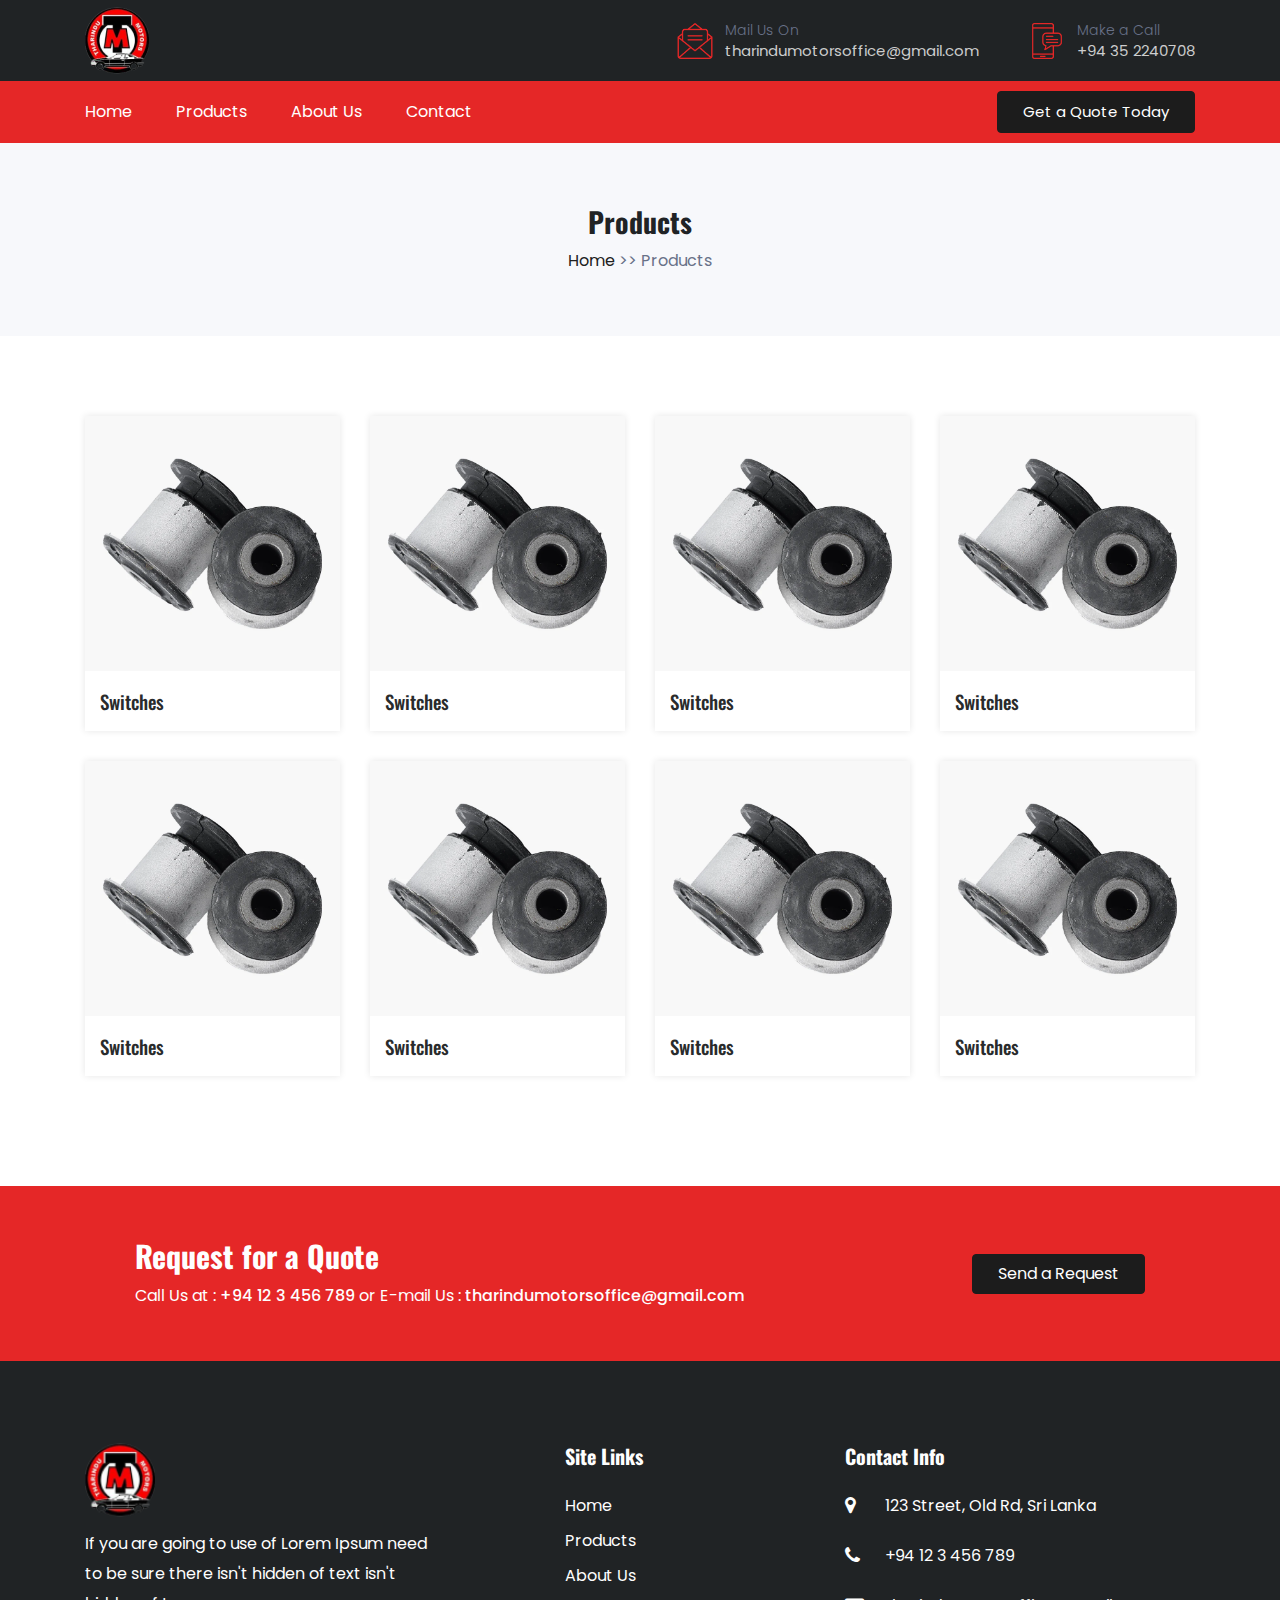
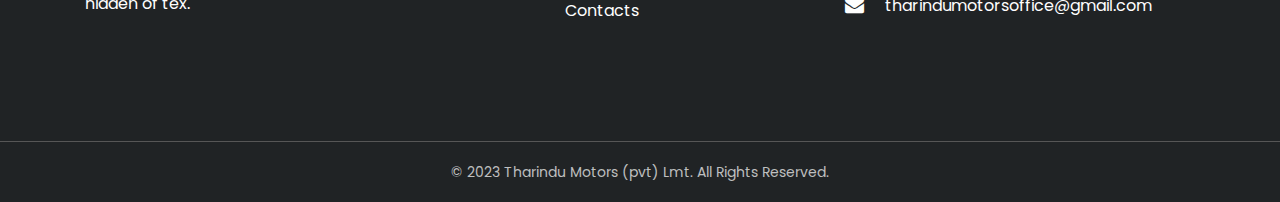
<file: products-page.html>
<!DOCTYPE html PUBLIC "-//W3C//DTD XHTML 1.0 Transitional//EN"
        "http://www.w3.org/TR/xhtml1/DTD/xhtml1-transitional.dtd">
<html xmlns="http://www.w3.org/1999/xhtml">
<head>
    <meta http-equiv="Content-Type" content="text/html; charset=utf-8"/>
    <title>Tharindu Motors</title>
    <link rel="stylesheet" type="text/css" href="css/lib.css">
    <link rel="preconnect" href="https://fonts.googleapis.com">
    <link rel="preconnect" href="https://fonts.gstatic.com" crossorigin>
    <link href="https://fonts.googleapis.com/css2?family=Oswald:wght@300;400;500;600;700&family=Poppins:wght@300;400;500;600;700&display=swap"
          rel="stylesheet">
    <link rel="stylesheet" type="text/css" href="css/font-awesome.min.css">
    <meta name="viewport" content="width=device-width, initial-scale=1.0">
    <link rel="stylesheet" type="text/css" href="style.css">
</head>

<body>
<div id="main">

    <header class="header">
        <div class="header-up bg-mat-black">
            <div class="container">
                <div class="row">
                    <div class="col-md-12">
                        <div class="header-up-content">
                            <a href="index.html" class="header-logo">
                                <img src="img/tm-logo.png" alt="tm-logo" title="Tharindu Motors"/>
                            </a>
                            <div class="header-contact-details flex-align-items">
                                <div class="header-contact-item m-r-50">
                                    <img src="img/icon-header-mail.png" alt="icon-mail"/>
                                    <div class="header-contact-text">
                                        <p class="label">Mail Us On</p>
                                        <a href="mailto:tharindumotorsoffice@gmail.com" class="link color-white">tharindumotorsoffice@gmail.com</a>
                                    </div>
                                </div>
                                <div class="header-contact-item">
                                    <img src="img/icon-header-phone.png" alt="icon-phone"/>
                                    <div class="header-contact-text">
                                        <p class="label">Make a Call</p>
                                        <a href="tel:+94352240708" class="link color-white">+94 35 2240708</a>
                                    </div>
                                </div>
                            </div>
                        </div>
                    </div>
                </div>
            </div>
        </div>
        <div class="header-down bg-red">
            <div class="container">
                <div class="row">
                    <div class="col-md-12">
                        <div class="header-down-content flex-justify-between">
                            <ul class="header-menu">
                                <li><a href="index.html">Home</a></li>
                                <li><a href="products-page.html">Products</a></li>
                                <li><a href="#">About Us</a></li>
                                <li><a href="#">Contact</a></li>
                            </ul>
                            <a href="#" class="primary-btn black small">Get a Quote Today</a>
                        </div>
                    </div>
                </div>
            </div>
        </div>
    </header>

    <section class="breadcrumb-section bg-grey text-center p-t-60 p-b-60">
        <div class="container">
            <div class="row">
                <div class="col-md-12">
                    <h3 class="color-black m-b-5">Products</h3>
                    <ul class="breadcrumb-list">
                        <li> <a href="#">Home</a> </li>
                        <li> >> </li>
                        <li class="active">Products </li>
                    </ul>
                </div>
            </div>
        </div>
    </section>

    <section class="top-categories-section p-t-80 p-b-80">
        <div class="container">
<!--            <div class="row">-->
<!--                <div class="col-md-12">-->
<!--                    <div class="title-desc-area text-center desc-padding m-b-60">-->
<!--                        <h1 class="title m-b-30">Top Categories</h1>-->
<!--                        <p>Your one-stop shop for everything from exhaust to suspensions. you’re sure to find what you-->
<!--                            need. Sodales rutrum faucibus sed consequat quis.</p>-->
<!--                    </div>-->
<!--                </div>-->
<!--            </div>-->
            <div class="row">
                <div class="col-md-3">
                    <a href="items-page.html" class="product-category">
                        <div class="product-category-img">
                            <img src="img/SilentBlockBushes_3eafd970-bea8-4f99-a329-83af64370165_1024x1024.webp"
                                 alt=""/>
                        </div>
                        <div class="product-category-desc">
                            <h5>Switches</h5>
                        </div>
                    </a>
                </div>
                <div class="col-md-3">
                    <a href="#" class="product-category">
                        <div class="product-category-img">
                            <img src="img/SilentBlockBushes_3eafd970-bea8-4f99-a329-83af64370165_1024x1024.webp"
                                 alt=""/>
                        </div>
                        <div class="product-category-desc">
                            <h5>Switches</h5>
                        </div>
                    </a>
                </div>
                <div class="col-md-3">
                    <a href="#" class="product-category">
                        <div class="product-category-img">
                            <img src="img/SilentBlockBushes_3eafd970-bea8-4f99-a329-83af64370165_1024x1024.webp"
                                 alt=""/>
                        </div>
                        <div class="product-category-desc">
                            <h5>Switches</h5>
                        </div>
                    </a>
                </div>
                <div class="col-md-3">
                    <a href="#" class="product-category">
                        <div class="product-category-img">
                            <img src="img/SilentBlockBushes_3eafd970-bea8-4f99-a329-83af64370165_1024x1024.webp"
                                 alt=""/>
                        </div>
                        <div class="product-category-desc">
                            <h5>Switches</h5>
                        </div>
                    </a>
                </div>
                <div class="col-md-3">
                    <a href="#" class="product-category">
                        <div class="product-category-img">
                            <img src="img/SilentBlockBushes_3eafd970-bea8-4f99-a329-83af64370165_1024x1024.webp"
                                 alt=""/>
                        </div>
                        <div class="product-category-desc">
                            <h5>Switches</h5>
                        </div>
                    </a>
                </div>
                <div class="col-md-3">
                    <a href="#" class="product-category">
                        <div class="product-category-img">
                            <img src="img/SilentBlockBushes_3eafd970-bea8-4f99-a329-83af64370165_1024x1024.webp"
                                 alt=""/>
                        </div>
                        <div class="product-category-desc">
                            <h5>Switches</h5>
                        </div>
                    </a>
                </div>
                <div class="col-md-3">
                    <a href="#" class="product-category">
                        <div class="product-category-img">
                            <img src="img/SilentBlockBushes_3eafd970-bea8-4f99-a329-83af64370165_1024x1024.webp"
                                 alt=""/>
                        </div>
                        <div class="product-category-desc">
                            <h5>Switches</h5>
                        </div>
                    </a>
                </div>
                <div class="col-md-3">
                    <a href="#" class="product-category">
                        <div class="product-category-img">
                            <img src="img/SilentBlockBushes_3eafd970-bea8-4f99-a329-83af64370165_1024x1024.webp"
                                 alt=""/>
                        </div>
                        <div class="product-category-desc">
                            <h5>Switches</h5>
                        </div>
                    </a>
                </div>
            </div>

        </div>
    </section>


    <section class="request-quote-section bg-red p-t-50 p-b-50">
        <div class="container">
            <div class="row">
                <div class="col-md-12">
                    <div class="request-quote-container">
                        <div class="request-quote-left color-white">
                            <h2 class="m-b-5">Request for a Quote</h2>
                            <p>Call Us at : <a href="tel:#">+94 12 3 456 789</a> or E-mail Us : <a
                                    href="mailto:tharindumotorsoffice@gmail.com">tharindumotorsoffice@gmail.com</a></p>
                        </div>

                        <div class="request-quote-right">
                            <a href="#" class="primary-btn black">Send a Request</a>
                        </div>
                    </div>
                </div>
            </div>
        </div>
    </section>

    <footer class="footer bg-mat-black color-white">
        <div class="footer-widget p-t-80 p-b-100">
            <div class="container">
                <div class="row">
                    <div class="col-md-4">
                        <div class="">
                            <div class="footer-logo m-b-10">
                                <img src="img/tm-logo.png" alt=""/>
                            </div>
                            <p>If you are going to use of Lorem Ipsum need to be sure there isn't hidden of text isn't
                                hidden of tex.</p>
                        </div>
                    </div>
                    <div class="col-md-4">
                        <div class="footer-center">
                            <h5 class="footer-title m-b-20">Site Links</h5>
                            <ul class="footer-links">
                                <li><a href="#">Home</a></li>
                                <li><a href="#">Products</a></li>
                                <li><a href="#">About Us</a></li>
                                <li><a href="#">Contacts</a></li>
                            </ul>
                        </div>
                    </div>
                    <div class="col-md-4">
                        <div class="footer-right">
                            <h5 class="footer-title m-b-20">Contact Info</h5>
                            <div class="footer-contact-info">
                                <i class="fa fa-map-marker" aria-hidden="true"></i>
                                <p>123 Street, Old Rd, Sri Lanka</p>
                            </div>
                            <div class="footer-contact-info">
                                <i class="fa fa-phone" aria-hidden="true"></i>
                                <a href="tel:#">+94 12 3 456 789</a>
                            </div>
                            <div class="footer-contact-info">
                                <i class="fa fa-envelope" aria-hidden="true"></i>
                                <a href="mailto:#">tharindumotorsoffice@gmail.com</a>
                            </div>
                        </div>
                    </div>
                </div>
            </div>
        </div>
        <div class="footer-socket p-t-15 p-b-15 text-center color-white">
            <div class="container">
                <div class="row">
                    <div class="col-md-12">
                        <p class="small-para color-white-trans">© 2023 Tharindu Motors (pvt) Lmt. All Rights
                            Reserved.</p>
                    </div>
                </div>
            </div>
        </div>
    </footer>

</div>
<script type="text/javascript" src="js/jquery.min.js"></script>
<script type="text/javascript" src="js/custom.js"></script>
<script type="text/javascript" src="js/jquery.bxslider.js"></script>
<script type="text/javascript" src="js/owl.carousel.min.js"></script>
</body>
</html>
</file>
<file: css/lib.css>
*,
*::before,
*::after {
  box-sizing: border-box;
}

html {
  font-family: sans-serif;
  line-height: 1.15;
  -webkit-text-size-adjust: 100%;
  -ms-text-size-adjust: 100%;
  -ms-overflow-style: scrollbar;
  -webkit-tap-highlight-color: rgba(0, 0, 0, 0);
}

@-ms-viewport {
  width: device-width;
}

article, aside, figcaption, figure, footer, header, hgroup, main, nav, section {
  display: block;
}

[tabindex="-1"]:focus {
  outline: 0 !important;
}

hr {
  box-sizing: content-box;
  height: 0;
  overflow: visible;
}

h1, h2, h3, h4, h5, h6 {
  margin-top: 0;
  margin-bottom: 0.5rem;
}

p {
  margin-top: 0;
  margin-bottom: 1rem;
}
address {
  margin-bottom: 1rem;
  font-style: normal;
  line-height: inherit;
}

ol,
ul,
dl {
  margin-top: 0;
  margin-bottom: 1rem;
}

ol ol,
ul ul,
ol ul,
ul ol {
  margin-bottom: 0;
}
img {
  vertical-align: middle;
  border-style: none;
}
table {
  border-collapse: collapse;
}
label {
  display: inline-block;
  margin-bottom: 0.5rem;
}

button {
  border-radius: 0;
}

button:focus {
  outline: 1px dotted;
  outline: 5px auto -webkit-focus-ring-color;
}
textarea {
  overflow: auto;
  resize: vertical;
}
.container {
  width: 100%;
  padding-right: 15px;
  padding-left: 15px;
  margin-right: auto;
  margin-left: auto;
}

@media (min-width: 576px) {
  .container {
    max-width: 540px;
  }
}

@media (min-width: 768px) {
  .container {
    max-width: 720px;
  }
}

@media (min-width: 992px) {
  .container {
    max-width: 960px;
  }
}

@media (min-width: 1200px) {
  .container {
    max-width: 1140px;
  }
}
.row {
  display: -ms-flexbox;
  display: flex;
  -ms-flex-wrap: wrap;
  flex-wrap: wrap;
  margin-right: -15px;
  margin-left: -15px;
}
.col-1, .col-2, .col-3, .col-4, .col-5, .col-6, .col-7, .col-8, .col-9, .col-10, .col-11, .col-12, .col,
.col-auto, .col-sm-1, .col-sm-2, .col-sm-3, .col-sm-4, .col-sm-5, .col-sm-6, .col-sm-7, .col-sm-8, .col-sm-9, .col-sm-10, .col-sm-11, .col-sm-12, .col-sm,
.col-sm-auto, .col-md-1, .col-md-2, .col-md-3, .col-md-4, .col-md-5, .col-md-6, .col-md-7, .col-md-8, .col-md-9, .col-md-10, .col-md-11, .col-md-12, .col-md,
.col-md-auto, .col-lg-1, .col-lg-2, .col-lg-3, .col-lg-4, .col-lg-5, .col-lg-6, .col-lg-7, .col-lg-8, .col-lg-9, .col-lg-10, .col-lg-11, .col-lg-12, .col-lg,
.col-lg-auto, .col-xl-1, .col-xl-2, .col-xl-3, .col-xl-4, .col-xl-5, .col-xl-6, .col-xl-7, .col-xl-8, .col-xl-9, .col-xl-10, .col-xl-11, .col-xl-12, .col-xl,
.col-xl-auto {
  position: relative;
  width: 100%;
  min-height: 1px;
  padding-right: 15px;
  padding-left: 15px;
}
@media (min-width: 319px) {
  .col-sm {
    -ms-flex-preferred-size: 0;
    flex-basis: 0;
    -ms-flex-positive: 1;
    flex-grow: 1;
    max-width: 100%;
  }
  .col-sm-auto {
    -ms-flex: 0 0 auto;
    flex: 0 0 auto;
    width: auto;
    max-width: none;
  }
  .col-sm-1 {
    -ms-flex: 0 0 8.333333%;
    flex: 0 0 8.333333%;
    max-width: 8.333333%;
  }
  .col-sm-2 {
    -ms-flex: 0 0 16.666667%;
    flex: 0 0 16.666667%;
    max-width: 16.666667%;
  }
  .col-sm-3 {
    -ms-flex: 0 0 25%;
    flex: 0 0 25%;
    max-width: 25%;
  }
  .col-sm-4 {
    -ms-flex: 0 0 33.333333%;
    flex: 0 0 33.333333%;
    max-width: 33.333333%;
  }
  .col-sm-5 {
    -ms-flex: 0 0 41.666667%;
    flex: 0 0 41.666667%;
    max-width: 41.666667%;
  }
  .col-sm-6 {
    -ms-flex: 0 0 50%;
    flex: 0 0 50%;
    max-width: 50%;
  }
  .col-sm-7 {
    -ms-flex: 0 0 58.333333%;
    flex: 0 0 58.333333%;
    max-width: 58.333333%;
  }
  .col-sm-8 {
    -ms-flex: 0 0 66.666667%;
    flex: 0 0 66.666667%;
    max-width: 66.666667%;
  }
  .col-sm-9 {
    -ms-flex: 0 0 75%;
    flex: 0 0 75%;
    max-width: 75%;
  }
  .col-sm-10 {
    -ms-flex: 0 0 83.333333%;
    flex: 0 0 83.333333%;
    max-width: 83.333333%;
  }
  .col-sm-11 {
    -ms-flex: 0 0 91.666667%;
    flex: 0 0 91.666667%;
    max-width: 91.666667%;
  }
  .col-sm-12 {
    -ms-flex: 0 0 100%;
    flex: 0 0 100%;
    max-width: 100%;
  }
}
@media (min-width: 768px) {
  .col-md {
    -ms-flex-preferred-size: 0;
    flex-basis: 0;
    -ms-flex-positive: 1;
    flex-grow: 1;
    max-width: 100%;
  }
  .col-md-auto {
    -ms-flex: 0 0 auto;
    flex: 0 0 auto;
    width: auto;
    max-width: none;
  }
  .col-md-1 {
    -ms-flex: 0 0 8.333333%;
    flex: 0 0 8.333333%;
    max-width: 8.333333%;
  }
  .col-md-2 {
    -ms-flex: 0 0 16.666667%;
    flex: 0 0 16.666667%;
    max-width: 16.666667%;
  }
  .col-md-3 {
    -ms-flex: 0 0 25%;
    flex: 0 0 25%;
    max-width: 25%;
  }
  .col-md-4 {
    -ms-flex: 0 0 33.333333%;
    flex: 0 0 33.333333%;
    max-width: 33.333333%;
  }
  .col-md-5 {
    -ms-flex: 0 0 41.666667%;
    flex: 0 0 41.666667%;
    max-width: 41.666667%;
  }
  .col-md-6 {
    -ms-flex: 0 0 50%;
    flex: 0 0 50%;
    max-width: 50%;
  }
  .col-md-7 {
    -ms-flex: 0 0 58.333333%;
    flex: 0 0 58.333333%;
    max-width: 58.333333%;
  }
  .col-md-8 {
    -ms-flex: 0 0 66.666667%;
    flex: 0 0 66.666667%;
    max-width: 66.666667%;
  }
  .col-md-9 {
    -ms-flex: 0 0 75%;
    flex: 0 0 75%;
    max-width: 75%;
  }
  .col-md-10 {
    -ms-flex: 0 0 83.333333%;
    flex: 0 0 83.333333%;
    max-width: 83.333333%;
  }
  .col-md-11 {
    -ms-flex: 0 0 91.666667%;
    flex: 0 0 91.666667%;
    max-width: 91.666667%;
  }
  .col-md-12 {
    -ms-flex: 0 0 100%;
    flex: 0 0 100%;
    max-width: 100%;
  }
}
@media (min-width: 992px) {
  .col-lg {
    -ms-flex-preferred-size: 0;
    flex-basis: 0;
    -ms-flex-positive: 1;
    flex-grow: 1;
    max-width: 100%;
  }
  .col-lg-auto {
    -ms-flex: 0 0 auto;
    flex: 0 0 auto;
    width: auto;
    max-width: none;
  }
  .col-lg-1 {
    -ms-flex: 0 0 8.333333%;
    flex: 0 0 8.333333%;
    max-width: 8.333333%;
  }
  .col-lg-2 {
    -ms-flex: 0 0 16.666667%;
    flex: 0 0 16.666667%;
    max-width: 16.666667%;
  }
  .col-lg-3 {
    -ms-flex: 0 0 25%;
    flex: 0 0 25%;
    max-width: 25%;
  }
  .col-lg-4 {
    -ms-flex: 0 0 33.333333%;
    flex: 0 0 33.333333%;
    max-width: 33.333333%;
  }
  .col-lg-5 {
    -ms-flex: 0 0 41.666667%;
    flex: 0 0 41.666667%;
    max-width: 41.666667%;
  }
  .col-lg-6 {
    -ms-flex: 0 0 50%;
    flex: 0 0 50%;
    max-width: 50%;
  }
  .col-lg-7 {
    -ms-flex: 0 0 58.333333%;
    flex: 0 0 58.333333%;
    max-width: 58.333333%;
  }
  .col-lg-8 {
    -ms-flex: 0 0 66.666667%;
    flex: 0 0 66.666667%;
    max-width: 66.666667%;
  }
  .col-lg-9 {
    -ms-flex: 0 0 75%;
    flex: 0 0 75%;
    max-width: 75%;
  }
  .col-lg-10 {
    -ms-flex: 0 0 83.333333%;
    flex: 0 0 83.333333%;
    max-width: 83.333333%;
  }
  .col-lg-11 {
    -ms-flex: 0 0 91.666667%;
    flex: 0 0 91.666667%;
    max-width: 91.666667%;
  }
  .col-lg-12 {
    -ms-flex: 0 0 100%;
    flex: 0 0 100%;
    max-width: 100%;
  }
}
@media (min-width: 1200px) {
  .col-xl {
    -ms-flex-preferred-size: 0;
    flex-basis: 0;
    -ms-flex-positive: 1;
    flex-grow: 1;
    max-width: 100%;
  }
  .col-xl-auto {
    -ms-flex: 0 0 auto;
    flex: 0 0 auto;
    width: auto;
    max-width: none;
  }
  .col-xl-1 {
    -ms-flex: 0 0 8.333333%;
    flex: 0 0 8.333333%;
    max-width: 8.333333%;
  }
  .col-xl-2 {
    -ms-flex: 0 0 16.666667%;
    flex: 0 0 16.666667%;
    max-width: 16.666667%;
  }
  .col-xl-3 {
    -ms-flex: 0 0 25%;
    flex: 0 0 25%;
    max-width: 25%;
  }
  .col-xl-4 {
    -ms-flex: 0 0 33.333333%;
    flex: 0 0 33.333333%;
    max-width: 33.333333%;
  }
  .col-xl-5 {
    -ms-flex: 0 0 41.666667%;
    flex: 0 0 41.666667%;
    max-width: 41.666667%;
  }
  .col-xl-6 {
    -ms-flex: 0 0 50%;
    flex: 0 0 50%;
    max-width: 50%;
  }
  .col-xl-7 {
    -ms-flex: 0 0 58.333333%;
    flex: 0 0 58.333333%;
    max-width: 58.333333%;
  }
  .col-xl-8 {
    -ms-flex: 0 0 66.666667%;
    flex: 0 0 66.666667%;
    max-width: 66.666667%;
  }
  .col-xl-9 {
    -ms-flex: 0 0 75%;
    flex: 0 0 75%;
    max-width: 75%;
  }
  .col-xl-10 {
    -ms-flex: 0 0 83.333333%;
    flex: 0 0 83.333333%;
    max-width: 83.333333%;
  }
  .col-xl-11 {
    -ms-flex: 0 0 91.666667%;
    flex: 0 0 91.666667%;
    max-width: 91.666667%;
  }
  .col-xl-12 {
    -ms-flex: 0 0 100%;
    flex: 0 0 100%;
    max-width: 100%;
  }
}
.clearfix{
	clear:both;
	}
.clearfix::after {
  display: block;
  clear: both;
  content: "";
}
.text-left {
  text-align: left !important;
}

.text-right {
  text-align: right !important;
}

.text-center {
  text-align: center !important;
}
.pull-left{
	float:left;
	}
.pull-right{
	float:right;
	}
[data-aos][data-aos][data-aos-duration="50"], body[data-aos-duration="50"] [data-aos] {
transition-duration:50ms
}
[data-aos][data-aos][data-aos-delay="50"], body[data-aos-delay="50"] [data-aos] {
transition-delay:0
}
[data-aos][data-aos][data-aos-delay="50"].aos-animate, body[data-aos-delay="50"] [data-aos].aos-animate {
	transition-delay: 50ms
}
[data-aos][data-aos][data-aos-duration="100"], body[data-aos-duration="100"] [data-aos] {
transition-duration:.1s
}
[data-aos][data-aos][data-aos-delay="100"], body[data-aos-delay="100"] [data-aos] {
transition-delay:0
}
[data-aos][data-aos][data-aos-delay="100"].aos-animate, body[data-aos-delay="100"] [data-aos].aos-animate {
	transition-delay: .1s
}
[data-aos][data-aos][data-aos-duration="150"], body[data-aos-duration="150"] [data-aos] {
transition-duration:.15s
}
[data-aos][data-aos][data-aos-delay="150"], body[data-aos-delay="150"] [data-aos] {
transition-delay:0
}
[data-aos][data-aos][data-aos-delay="150"].aos-animate, body[data-aos-delay="150"] [data-aos].aos-animate {
	transition-delay: .15s
}
[data-aos][data-aos][data-aos-duration="200"], body[data-aos-duration="200"] [data-aos] {
transition-duration:.2s
}
[data-aos][data-aos][data-aos-delay="200"], body[data-aos-delay="200"] [data-aos] {
transition-delay:0
}
[data-aos][data-aos][data-aos-delay="200"].aos-animate, body[data-aos-delay="200"] [data-aos].aos-animate {
	transition-delay: .2s
}
[data-aos][data-aos][data-aos-duration="250"], body[data-aos-duration="250"] [data-aos] {
transition-duration:.25s
}
[data-aos][data-aos][data-aos-delay="250"], body[data-aos-delay="250"] [data-aos] {
transition-delay:0
}
[data-aos][data-aos][data-aos-delay="250"].aos-animate, body[data-aos-delay="250"] [data-aos].aos-animate {
	transition-delay: .25s
}
[data-aos][data-aos][data-aos-duration="300"], body[data-aos-duration="300"] [data-aos] {
transition-duration:.3s
}
[data-aos][data-aos][data-aos-delay="300"], body[data-aos-delay="300"] [data-aos] {
transition-delay:0
}
[data-aos][data-aos][data-aos-delay="300"].aos-animate, body[data-aos-delay="300"] [data-aos].aos-animate {
	transition-delay: .3s
}
[data-aos][data-aos][data-aos-duration="350"], body[data-aos-duration="350"] [data-aos] {
transition-duration:.35s
}
[data-aos][data-aos][data-aos-delay="350"], body[data-aos-delay="350"] [data-aos] {
transition-delay:0
}
[data-aos][data-aos][data-aos-delay="350"].aos-animate, body[data-aos-delay="350"] [data-aos].aos-animate {
	transition-delay: .35s
}
[data-aos][data-aos][data-aos-duration="400"], body[data-aos-duration="400"] [data-aos] {
transition-duration:.4s
}
[data-aos][data-aos][data-aos-delay="400"], body[data-aos-delay="400"] [data-aos] {
transition-delay:0
}
[data-aos][data-aos][data-aos-delay="400"].aos-animate, body[data-aos-delay="400"] [data-aos].aos-animate {
	transition-delay: .4s
}
[data-aos][data-aos][data-aos-duration="450"], body[data-aos-duration="450"] [data-aos] {
transition-duration:.45s
}
[data-aos][data-aos][data-aos-delay="450"], body[data-aos-delay="450"] [data-aos] {
transition-delay:0
}
[data-aos][data-aos][data-aos-delay="450"].aos-animate, body[data-aos-delay="450"] [data-aos].aos-animate {
	transition-delay: .45s
}
[data-aos][data-aos][data-aos-duration="500"], body[data-aos-duration="500"] [data-aos] {
transition-duration:.5s
}
[data-aos][data-aos][data-aos-delay="500"], body[data-aos-delay="500"] [data-aos] {
transition-delay:0
}
[data-aos][data-aos][data-aos-delay="500"].aos-animate, body[data-aos-delay="500"] [data-aos].aos-animate {
	transition-delay: .5s
}
[data-aos][data-aos][data-aos-duration="550"], body[data-aos-duration="550"] [data-aos] {
transition-duration:.55s
}
[data-aos][data-aos][data-aos-delay="550"], body[data-aos-delay="550"] [data-aos] {
transition-delay:0
}
[data-aos][data-aos][data-aos-delay="550"].aos-animate, body[data-aos-delay="550"] [data-aos].aos-animate {
	transition-delay: .55s
}
[data-aos][data-aos][data-aos-duration="600"], body[data-aos-duration="600"] [data-aos] {
transition-duration:.6s
}
[data-aos][data-aos][data-aos-delay="600"], body[data-aos-delay="600"] [data-aos] {
transition-delay:0
}
[data-aos][data-aos][data-aos-delay="600"].aos-animate, body[data-aos-delay="600"] [data-aos].aos-animate {
	transition-delay: .6s
}
[data-aos][data-aos][data-aos-duration="650"], body[data-aos-duration="650"] [data-aos] {
transition-duration:.65s
}
[data-aos][data-aos][data-aos-delay="650"], body[data-aos-delay="650"] [data-aos] {
transition-delay:0
}
[data-aos][data-aos][data-aos-delay="650"].aos-animate, body[data-aos-delay="650"] [data-aos].aos-animate {
	transition-delay: .65s
}
[data-aos][data-aos][data-aos-duration="700"], body[data-aos-duration="700"] [data-aos] {
transition-duration:.7s
}
[data-aos][data-aos][data-aos-delay="700"], body[data-aos-delay="700"] [data-aos] {
transition-delay:0
}
[data-aos][data-aos][data-aos-delay="700"].aos-animate, body[data-aos-delay="700"] [data-aos].aos-animate {
	transition-delay: .7s
}
[data-aos][data-aos][data-aos-duration="750"], body[data-aos-duration="750"] [data-aos] {
transition-duration:.75s
}
[data-aos][data-aos][data-aos-delay="750"], body[data-aos-delay="750"] [data-aos] {
transition-delay:0
}
[data-aos][data-aos][data-aos-delay="750"].aos-animate, body[data-aos-delay="750"] [data-aos].aos-animate {
	transition-delay: .75s
}
[data-aos][data-aos][data-aos-duration="800"], body[data-aos-duration="800"] [data-aos] {
transition-duration:.8s
}
[data-aos][data-aos][data-aos-delay="800"], body[data-aos-delay="800"] [data-aos] {
transition-delay:0
}
[data-aos][data-aos][data-aos-delay="800"].aos-animate, body[data-aos-delay="800"] [data-aos].aos-animate {
	transition-delay: .8s
}
[data-aos][data-aos][data-aos-duration="850"], body[data-aos-duration="850"] [data-aos] {
transition-duration:.85s
}
[data-aos][data-aos][data-aos-delay="850"], body[data-aos-delay="850"] [data-aos] {
transition-delay:0
}
[data-aos][data-aos][data-aos-delay="850"].aos-animate, body[data-aos-delay="850"] [data-aos].aos-animate {
	transition-delay: .85s
}
[data-aos][data-aos][data-aos-duration="900"], body[data-aos-duration="900"] [data-aos] {
transition-duration:.9s
}
[data-aos][data-aos][data-aos-delay="900"], body[data-aos-delay="900"] [data-aos] {
transition-delay:0
}
[data-aos][data-aos][data-aos-delay="900"].aos-animate, body[data-aos-delay="900"] [data-aos].aos-animate {
	transition-delay: .9s
}
[data-aos][data-aos][data-aos-duration="950"], body[data-aos-duration="950"] [data-aos] {
transition-duration:.95s
}
[data-aos][data-aos][data-aos-delay="950"], body[data-aos-delay="950"] [data-aos] {
transition-delay:0
}
[data-aos][data-aos][data-aos-delay="950"].aos-animate, body[data-aos-delay="950"] [data-aos].aos-animate {
	transition-delay: .95s
}
[data-aos][data-aos][data-aos-duration="1000"], body[data-aos-duration="1000"] [data-aos] {
transition-duration:1s
}
[data-aos][data-aos][data-aos-delay="1000"], body[data-aos-delay="1000"] [data-aos] {
transition-delay:0
}
[data-aos][data-aos][data-aos-delay="1000"].aos-animate, body[data-aos-delay="1000"] [data-aos].aos-animate {
	transition-delay: 1s
}
[data-aos][data-aos][data-aos-duration="1050"], body[data-aos-duration="1050"] [data-aos] {
transition-duration:1.05s
}
[data-aos][data-aos][data-aos-delay="1050"], body[data-aos-delay="1050"] [data-aos] {
transition-delay:0
}
[data-aos][data-aos][data-aos-delay="1050"].aos-animate, body[data-aos-delay="1050"] [data-aos].aos-animate {
	transition-delay: 1.05s
}
[data-aos][data-aos][data-aos-duration="1100"], body[data-aos-duration="1100"] [data-aos] {
transition-duration:1.1s
}
[data-aos][data-aos][data-aos-delay="1100"], body[data-aos-delay="1100"] [data-aos] {
transition-delay:0
}
[data-aos][data-aos][data-aos-delay="1100"].aos-animate, body[data-aos-delay="1100"] [data-aos].aos-animate {
	transition-delay: 1.1s
}
[data-aos][data-aos][data-aos-duration="1150"], body[data-aos-duration="1150"] [data-aos] {
transition-duration:1.15s
}
[data-aos][data-aos][data-aos-delay="1150"], body[data-aos-delay="1150"] [data-aos] {
transition-delay:0
}
[data-aos][data-aos][data-aos-delay="1150"].aos-animate, body[data-aos-delay="1150"] [data-aos].aos-animate {
	transition-delay: 1.15s
}
[data-aos][data-aos][data-aos-duration="1200"], body[data-aos-duration="1200"] [data-aos] {
transition-duration:1.2s
}
[data-aos][data-aos][data-aos-delay="1200"], body[data-aos-delay="1200"] [data-aos] {
transition-delay:0
}
[data-aos][data-aos][data-aos-delay="1200"].aos-animate, body[data-aos-delay="1200"] [data-aos].aos-animate {
	transition-delay: 1.2s
}
[data-aos][data-aos][data-aos-duration="1250"], body[data-aos-duration="1250"] [data-aos] {
transition-duration:1.25s
}
[data-aos][data-aos][data-aos-delay="1250"], body[data-aos-delay="1250"] [data-aos] {
transition-delay:0
}
[data-aos][data-aos][data-aos-delay="1250"].aos-animate, body[data-aos-delay="1250"] [data-aos].aos-animate {
	transition-delay: 1.25s
}
[data-aos][data-aos][data-aos-duration="1300"], body[data-aos-duration="1300"] [data-aos] {
transition-duration:1.3s
}
[data-aos][data-aos][data-aos-delay="1300"], body[data-aos-delay="1300"] [data-aos] {
transition-delay:0
}
[data-aos][data-aos][data-aos-delay="1300"].aos-animate, body[data-aos-delay="1300"] [data-aos].aos-animate {
	transition-delay: 1.3s
}
[data-aos][data-aos][data-aos-duration="1350"], body[data-aos-duration="1350"] [data-aos] {
transition-duration:1.35s
}
[data-aos][data-aos][data-aos-delay="1350"], body[data-aos-delay="1350"] [data-aos] {
transition-delay:0
}
[data-aos][data-aos][data-aos-delay="1350"].aos-animate, body[data-aos-delay="1350"] [data-aos].aos-animate {
	transition-delay: 1.35s
}
[data-aos][data-aos][data-aos-duration="1400"], body[data-aos-duration="1400"] [data-aos] {
transition-duration:1.4s
}
[data-aos][data-aos][data-aos-delay="1400"], body[data-aos-delay="1400"] [data-aos] {
transition-delay:0
}
[data-aos][data-aos][data-aos-delay="1400"].aos-animate, body[data-aos-delay="1400"] [data-aos].aos-animate {
	transition-delay: 1.4s
}
[data-aos][data-aos][data-aos-duration="1450"], body[data-aos-duration="1450"] [data-aos] {
transition-duration:1.45s
}
[data-aos][data-aos][data-aos-delay="1450"], body[data-aos-delay="1450"] [data-aos] {
transition-delay:0
}
[data-aos][data-aos][data-aos-delay="1450"].aos-animate, body[data-aos-delay="1450"] [data-aos].aos-animate {
	transition-delay: 1.45s
}
[data-aos][data-aos][data-aos-duration="1500"], body[data-aos-duration="1500"] [data-aos] {
transition-duration:1.5s
}
[data-aos][data-aos][data-aos-delay="1500"], body[data-aos-delay="1500"] [data-aos] {
transition-delay:0
}
[data-aos][data-aos][data-aos-delay="1500"].aos-animate, body[data-aos-delay="1500"] [data-aos].aos-animate {
	transition-delay: 1.5s
}
[data-aos][data-aos][data-aos-duration="1550"], body[data-aos-duration="1550"] [data-aos] {
transition-duration:1.55s
}
[data-aos][data-aos][data-aos-delay="1550"], body[data-aos-delay="1550"] [data-aos] {
transition-delay:0
}
[data-aos][data-aos][data-aos-delay="1550"].aos-animate, body[data-aos-delay="1550"] [data-aos].aos-animate {
	transition-delay: 1.55s
}
[data-aos][data-aos][data-aos-duration="1600"], body[data-aos-duration="1600"] [data-aos] {
transition-duration:1.6s
}
[data-aos][data-aos][data-aos-delay="1600"], body[data-aos-delay="1600"] [data-aos] {
transition-delay:0
}
[data-aos][data-aos][data-aos-delay="1600"].aos-animate, body[data-aos-delay="1600"] [data-aos].aos-animate {
	transition-delay: 1.6s
}
[data-aos][data-aos][data-aos-duration="1650"], body[data-aos-duration="1650"] [data-aos] {
transition-duration:1.65s
}
[data-aos][data-aos][data-aos-delay="1650"], body[data-aos-delay="1650"] [data-aos] {
transition-delay:0
}
[data-aos][data-aos][data-aos-delay="1650"].aos-animate, body[data-aos-delay="1650"] [data-aos].aos-animate {
	transition-delay: 1.65s
}
[data-aos][data-aos][data-aos-duration="1700"], body[data-aos-duration="1700"] [data-aos] {
transition-duration:1.7s
}
[data-aos][data-aos][data-aos-delay="1700"], body[data-aos-delay="1700"] [data-aos] {
transition-delay:0
}
[data-aos][data-aos][data-aos-delay="1700"].aos-animate, body[data-aos-delay="1700"] [data-aos].aos-animate {
	transition-delay: 1.7s
}
[data-aos][data-aos][data-aos-duration="1750"], body[data-aos-duration="1750"] [data-aos] {
transition-duration:1.75s
}
[data-aos][data-aos][data-aos-delay="1750"], body[data-aos-delay="1750"] [data-aos] {
transition-delay:0
}
[data-aos][data-aos][data-aos-delay="1750"].aos-animate, body[data-aos-delay="1750"] [data-aos].aos-animate {
	transition-delay: 1.75s
}
[data-aos][data-aos][data-aos-duration="1800"], body[data-aos-duration="1800"] [data-aos] {
transition-duration:1.8s
}
[data-aos][data-aos][data-aos-delay="1800"], body[data-aos-delay="1800"] [data-aos] {
transition-delay:0
}
[data-aos][data-aos][data-aos-delay="1800"].aos-animate, body[data-aos-delay="1800"] [data-aos].aos-animate {
	transition-delay: 1.8s
}
[data-aos][data-aos][data-aos-duration="1850"], body[data-aos-duration="1850"] [data-aos] {
transition-duration:1.85s
}
[data-aos][data-aos][data-aos-delay="1850"], body[data-aos-delay="1850"] [data-aos] {
transition-delay:0
}
[data-aos][data-aos][data-aos-delay="1850"].aos-animate, body[data-aos-delay="1850"] [data-aos].aos-animate {
	transition-delay: 1.85s
}
[data-aos][data-aos][data-aos-duration="1900"], body[data-aos-duration="1900"] [data-aos] {
transition-duration:1.9s
}
[data-aos][data-aos][data-aos-delay="1900"], body[data-aos-delay="1900"] [data-aos] {
transition-delay:0
}
[data-aos][data-aos][data-aos-delay="1900"].aos-animate, body[data-aos-delay="1900"] [data-aos].aos-animate {
	transition-delay: 1.9s
}
[data-aos][data-aos][data-aos-duration="1950"], body[data-aos-duration="1950"] [data-aos] {
transition-duration:1.95s
}
[data-aos][data-aos][data-aos-delay="1950"], body[data-aos-delay="1950"] [data-aos] {
transition-delay:0
}
[data-aos][data-aos][data-aos-delay="1950"].aos-animate, body[data-aos-delay="1950"] [data-aos].aos-animate {
	transition-delay: 1.95s
}
[data-aos][data-aos][data-aos-duration="2000"], body[data-aos-duration="2000"] [data-aos] {
transition-duration:2s
}
[data-aos][data-aos][data-aos-delay="2000"], body[data-aos-delay="2000"] [data-aos] {
transition-delay:0
}
[data-aos][data-aos][data-aos-delay="2000"].aos-animate, body[data-aos-delay="2000"] [data-aos].aos-animate {
	transition-delay: 2s
}
[data-aos][data-aos][data-aos-duration="2050"], body[data-aos-duration="2050"] [data-aos] {
transition-duration:2.05s
}
[data-aos][data-aos][data-aos-delay="2050"], body[data-aos-delay="2050"] [data-aos] {
transition-delay:0
}
[data-aos][data-aos][data-aos-delay="2050"].aos-animate, body[data-aos-delay="2050"] [data-aos].aos-animate {
	transition-delay: 2.05s
}
[data-aos][data-aos][data-aos-duration="2100"], body[data-aos-duration="2100"] [data-aos] {
transition-duration:2.1s
}
[data-aos][data-aos][data-aos-delay="2100"], body[data-aos-delay="2100"] [data-aos] {
transition-delay:0
}
[data-aos][data-aos][data-aos-delay="2100"].aos-animate, body[data-aos-delay="2100"] [data-aos].aos-animate {
	transition-delay: 2.1s
}
[data-aos][data-aos][data-aos-duration="2150"], body[data-aos-duration="2150"] [data-aos] {
transition-duration:2.15s
}
[data-aos][data-aos][data-aos-delay="2150"], body[data-aos-delay="2150"] [data-aos] {
transition-delay:0
}
[data-aos][data-aos][data-aos-delay="2150"].aos-animate, body[data-aos-delay="2150"] [data-aos].aos-animate {
	transition-delay: 2.15s
}
[data-aos][data-aos][data-aos-duration="2200"], body[data-aos-duration="2200"] [data-aos] {
transition-duration:2.2s
}
[data-aos][data-aos][data-aos-delay="2200"], body[data-aos-delay="2200"] [data-aos] {
transition-delay:0
}
[data-aos][data-aos][data-aos-delay="2200"].aos-animate, body[data-aos-delay="2200"] [data-aos].aos-animate {
	transition-delay: 2.2s
}
[data-aos][data-aos][data-aos-duration="2250"], body[data-aos-duration="2250"] [data-aos] {
transition-duration:2.25s
}
[data-aos][data-aos][data-aos-delay="2250"], body[data-aos-delay="2250"] [data-aos] {
transition-delay:0
}
[data-aos][data-aos][data-aos-delay="2250"].aos-animate, body[data-aos-delay="2250"] [data-aos].aos-animate {
	transition-delay: 2.25s
}
[data-aos][data-aos][data-aos-duration="2300"], body[data-aos-duration="2300"] [data-aos] {
transition-duration:2.3s
}
[data-aos][data-aos][data-aos-delay="2300"], body[data-aos-delay="2300"] [data-aos] {
transition-delay:0
}
[data-aos][data-aos][data-aos-delay="2300"].aos-animate, body[data-aos-delay="2300"] [data-aos].aos-animate {
	transition-delay: 2.3s
}
[data-aos][data-aos][data-aos-duration="2350"], body[data-aos-duration="2350"] [data-aos] {
transition-duration:2.35s
}
[data-aos][data-aos][data-aos-delay="2350"], body[data-aos-delay="2350"] [data-aos] {
transition-delay:0
}
[data-aos][data-aos][data-aos-delay="2350"].aos-animate, body[data-aos-delay="2350"] [data-aos].aos-animate {
	transition-delay: 2.35s
}
[data-aos][data-aos][data-aos-duration="2400"], body[data-aos-duration="2400"] [data-aos] {
transition-duration:2.4s
}
[data-aos][data-aos][data-aos-delay="2400"], body[data-aos-delay="2400"] [data-aos] {
transition-delay:0
}
[data-aos][data-aos][data-aos-delay="2400"].aos-animate, body[data-aos-delay="2400"] [data-aos].aos-animate {
	transition-delay: 2.4s
}
[data-aos][data-aos][data-aos-duration="2450"], body[data-aos-duration="2450"] [data-aos] {
transition-duration:2.45s
}
[data-aos][data-aos][data-aos-delay="2450"], body[data-aos-delay="2450"] [data-aos] {
transition-delay:0
}
[data-aos][data-aos][data-aos-delay="2450"].aos-animate, body[data-aos-delay="2450"] [data-aos].aos-animate {
	transition-delay: 2.45s
}
[data-aos][data-aos][data-aos-duration="2500"], body[data-aos-duration="2500"] [data-aos] {
transition-duration:2.5s
}
[data-aos][data-aos][data-aos-delay="2500"], body[data-aos-delay="2500"] [data-aos] {
transition-delay:0
}
[data-aos][data-aos][data-aos-delay="2500"].aos-animate, body[data-aos-delay="2500"] [data-aos].aos-animate {
	transition-delay: 2.5s
}
[data-aos][data-aos][data-aos-duration="2550"], body[data-aos-duration="2550"] [data-aos] {
transition-duration:2.55s
}
[data-aos][data-aos][data-aos-delay="2550"], body[data-aos-delay="2550"] [data-aos] {
transition-delay:0
}
[data-aos][data-aos][data-aos-delay="2550"].aos-animate, body[data-aos-delay="2550"] [data-aos].aos-animate {
	transition-delay: 2.55s
}
[data-aos][data-aos][data-aos-duration="2600"], body[data-aos-duration="2600"] [data-aos] {
transition-duration:2.6s
}
[data-aos][data-aos][data-aos-delay="2600"], body[data-aos-delay="2600"] [data-aos] {
transition-delay:0
}
[data-aos][data-aos][data-aos-delay="2600"].aos-animate, body[data-aos-delay="2600"] [data-aos].aos-animate {
	transition-delay: 2.6s
}
[data-aos][data-aos][data-aos-duration="2650"], body[data-aos-duration="2650"] [data-aos] {
transition-duration:2.65s
}
[data-aos][data-aos][data-aos-delay="2650"], body[data-aos-delay="2650"] [data-aos] {
transition-delay:0
}
[data-aos][data-aos][data-aos-delay="2650"].aos-animate, body[data-aos-delay="2650"] [data-aos].aos-animate {
	transition-delay: 2.65s
}
[data-aos][data-aos][data-aos-duration="2700"], body[data-aos-duration="2700"] [data-aos] {
transition-duration:2.7s
}
[data-aos][data-aos][data-aos-delay="2700"], body[data-aos-delay="2700"] [data-aos] {
transition-delay:0
}
[data-aos][data-aos][data-aos-delay="2700"].aos-animate, body[data-aos-delay="2700"] [data-aos].aos-animate {
	transition-delay: 2.7s
}
[data-aos][data-aos][data-aos-duration="2750"], body[data-aos-duration="2750"] [data-aos] {
transition-duration:2.75s
}
[data-aos][data-aos][data-aos-delay="2750"], body[data-aos-delay="2750"] [data-aos] {
transition-delay:0
}
[data-aos][data-aos][data-aos-delay="2750"].aos-animate, body[data-aos-delay="2750"] [data-aos].aos-animate {
	transition-delay: 2.75s
}
[data-aos][data-aos][data-aos-duration="2800"], body[data-aos-duration="2800"] [data-aos] {
transition-duration:2.8s
}
[data-aos][data-aos][data-aos-delay="2800"], body[data-aos-delay="2800"] [data-aos] {
transition-delay:0
}
[data-aos][data-aos][data-aos-delay="2800"].aos-animate, body[data-aos-delay="2800"] [data-aos].aos-animate {
	transition-delay: 2.8s
}
[data-aos][data-aos][data-aos-duration="2850"], body[data-aos-duration="2850"] [data-aos] {
transition-duration:2.85s
}
[data-aos][data-aos][data-aos-delay="2850"], body[data-aos-delay="2850"] [data-aos] {
transition-delay:0
}
[data-aos][data-aos][data-aos-delay="2850"].aos-animate, body[data-aos-delay="2850"] [data-aos].aos-animate {
	transition-delay: 2.85s
}
[data-aos][data-aos][data-aos-duration="2900"], body[data-aos-duration="2900"] [data-aos] {
transition-duration:2.9s
}
[data-aos][data-aos][data-aos-delay="2900"], body[data-aos-delay="2900"] [data-aos] {
transition-delay:0
}
[data-aos][data-aos][data-aos-delay="2900"].aos-animate, body[data-aos-delay="2900"] [data-aos].aos-animate {
	transition-delay: 2.9s
}
[data-aos][data-aos][data-aos-duration="2950"], body[data-aos-duration="2950"] [data-aos] {
transition-duration:2.95s
}
[data-aos][data-aos][data-aos-delay="2950"], body[data-aos-delay="2950"] [data-aos] {
transition-delay:0
}
[data-aos][data-aos][data-aos-delay="2950"].aos-animate, body[data-aos-delay="2950"] [data-aos].aos-animate {
	transition-delay: 2.95s
}
[data-aos][data-aos][data-aos-duration="3000"], body[data-aos-duration="3000"] [data-aos] {
transition-duration:3s
}
[data-aos][data-aos][data-aos-delay="3000"], body[data-aos-delay="3000"] [data-aos] {
transition-delay:0
}
[data-aos][data-aos][data-aos-delay="3000"].aos-animate, body[data-aos-delay="3000"] [data-aos].aos-animate {
	transition-delay: 3s
}
[data-aos][data-aos][data-aos-easing=linear], body[data-aos-easing=linear] [data-aos] {
transition-timing-function:cubic-bezier(.25, .25, .75, .75)
}
[data-aos][data-aos][data-aos-easing=ease], body[data-aos-easing=ease] [data-aos] {
transition-timing-function:ease
}
[data-aos][data-aos][data-aos-easing=ease-in], body[data-aos-easing=ease-in] [data-aos] {
transition-timing-function:ease-in
}
[data-aos][data-aos][data-aos-easing=ease-out], body[data-aos-easing=ease-out] [data-aos] {
transition-timing-function:ease-out
}
[data-aos][data-aos][data-aos-easing=ease-in-out], body[data-aos-easing=ease-in-out] [data-aos] {
transition-timing-function:ease-in-out
}
[data-aos][data-aos][data-aos-easing=ease-in-back], body[data-aos-easing=ease-in-back] [data-aos] {
transition-timing-function:cubic-bezier(.6, -.28, .735, .045)
}
[data-aos][data-aos][data-aos-easing=ease-out-back], body[data-aos-easing=ease-out-back] [data-aos] {
transition-timing-function:cubic-bezier(.175, .885, .32, 1.275)
}
[data-aos][data-aos][data-aos-easing=ease-in-out-back], body[data-aos-easing=ease-in-out-back] [data-aos] {
transition-timing-function:cubic-bezier(.68, -.55, .265, 1.55)
}
[data-aos][data-aos][data-aos-easing=ease-in-sine], body[data-aos-easing=ease-in-sine] [data-aos] {
transition-timing-function:cubic-bezier(.47, 0, .745, .715)
}
[data-aos][data-aos][data-aos-easing=ease-out-sine], body[data-aos-easing=ease-out-sine] [data-aos] {
transition-timing-function:cubic-bezier(.39, .575, .565, 1)
}
[data-aos][data-aos][data-aos-easing=ease-in-out-sine], body[data-aos-easing=ease-in-out-sine] [data-aos] {
transition-timing-function:cubic-bezier(.445, .05, .55, .95)
}
[data-aos][data-aos][data-aos-easing=ease-in-quad], body[data-aos-easing=ease-in-quad] [data-aos] {
transition-timing-function:cubic-bezier(.55, .085, .68, .53)
}
[data-aos][data-aos][data-aos-easing=ease-out-quad], body[data-aos-easing=ease-out-quad] [data-aos] {
transition-timing-function:cubic-bezier(.25, .46, .45, .94)
}
[data-aos][data-aos][data-aos-easing=ease-in-out-quad], body[data-aos-easing=ease-in-out-quad] [data-aos] {
transition-timing-function:cubic-bezier(.455, .03, .515, .955)
}
[data-aos][data-aos][data-aos-easing=ease-in-cubic], body[data-aos-easing=ease-in-cubic] [data-aos] {
transition-timing-function:cubic-bezier(.55, .085, .68, .53)
}
[data-aos][data-aos][data-aos-easing=ease-out-cubic], body[data-aos-easing=ease-out-cubic] [data-aos] {
transition-timing-function:cubic-bezier(.25, .46, .45, .94)
}
[data-aos][data-aos][data-aos-easing=ease-in-out-cubic], body[data-aos-easing=ease-in-out-cubic] [data-aos] {
transition-timing-function:cubic-bezier(.455, .03, .515, .955)
}
[data-aos][data-aos][data-aos-easing=ease-in-quart], body[data-aos-easing=ease-in-quart] [data-aos] {
transition-timing-function:cubic-bezier(.55, .085, .68, .53)
}
[data-aos][data-aos][data-aos-easing=ease-out-quart], body[data-aos-easing=ease-out-quart] [data-aos] {
transition-timing-function:cubic-bezier(.25, .46, .45, .94)
}
[data-aos][data-aos][data-aos-easing=ease-in-out-quart], body[data-aos-easing=ease-in-out-quart] [data-aos] {
transition-timing-function:cubic-bezier(.455, .03, .515, .955)
}
[data-aos^=fade][data-aos^=fade] {
opacity:0;
transition-property:opacity, transform
}
[data-aos^=fade][data-aos^=fade].aos-animate {
	opacity: 1;
	transform: translateZ(0)
}
[data-aos=fade-up] {
transform:translate3d(0, 100px, 0)
}
[data-aos=fade-down] {
transform:translate3d(0, -100px, 0)
}
[data-aos=fade-right] {
transform:translate3d(-100px, 0, 0)
}
[data-aos=fade-left] {
transform:translate3d(100px, 0, 0)
}
[data-aos=fade-up-right] {
transform:translate3d(-100px, 100px, 0)
}
[data-aos=fade-up-left] {
transform:translate3d(100px, 100px, 0)
}
[data-aos=fade-down-right] {
transform:translate3d(-100px, -100px, 0)
}
[data-aos=fade-down-left] {
transform:translate3d(100px, -100px, 0)
}
[data-aos^=zoom][data-aos^=zoom] {
opacity:0;
transition-property:opacity, transform
}
[data-aos^=zoom][data-aos^=zoom].aos-animate {
	opacity: 1;
	transform: translateZ(0) scale(1)
}
[data-aos=zoom-in] {
transform:scale(.6)
}
[data-aos=zoom-in-up] {
transform:translate3d(0, 100px, 0) scale(.6)
}
[data-aos=zoom-in-down] {
transform:translate3d(0, -100px, 0) scale(.6)
}
[data-aos=zoom-in-right] {
transform:translate3d(-100px, 0, 0) scale(.6)
}
[data-aos=zoom-in-left] {
transform:translate3d(100px, 0, 0) scale(.6)
}
[data-aos=zoom-out] {
transform:scale(1.2)
}
[data-aos=zoom-out-up] {
transform:translate3d(0, 100px, 0) scale(1.2)
}
[data-aos=zoom-out-down] {
transform:translate3d(0, -100px, 0) scale(1.2)
}
[data-aos=zoom-out-right] {
transform:translate3d(-100px, 0, 0) scale(1.2)
}
[data-aos=zoom-out-left] {
transform:translate3d(100px, 0, 0) scale(1.2)
}
[data-aos^=slide][data-aos^=slide] {
transition-property:transform
}
[data-aos^=slide][data-aos^=slide].aos-animate {
	transform: translateZ(0)
}
[data-aos=slide-up] {
transform:translate3d(0, 100%, 0)
}
[data-aos=slide-down] {
transform:translate3d(0, -100%, 0)
}
[data-aos=slide-right] {
transform:translate3d(-100%, 0, 0)
}
[data-aos=slide-left] {
transform:translate3d(100%, 0, 0)
}
[data-aos^=flip][data-aos^=flip] {
backface-visibility:hidden;
transition-property:transform
}
[data-aos=flip-left] {
transform:perspective(2500px) rotateY(-100deg)
}
[data-aos=flip-left].aos-animate {
	transform: perspective(2500px) rotateY(0)
}
[data-aos=flip-right] {
transform:perspective(2500px) rotateY(100deg)
}
[data-aos=flip-right].aos-animate {
	transform: perspective(2500px) rotateY(0)
}
[data-aos=flip-up] {
transform:perspective(2500px) rotateX(-100deg)
}
[data-aos=flip-up].aos-animate {
	transform: perspective(2500px) rotateX(0)
}
[data-aos=flip-down] {
transform:perspective(2500px) rotateX(100deg)
}
[data-aos=flip-down].aos-animate {
	transform: perspective(2500px) rotateX(0)
}
/**
 * Owl Carousel v2.3.4
 * Copyright 2013-2018 David Deutsch
 * Licensed under: SEE LICENSE IN https://github.com/OwlCarousel2/OwlCarousel2/blob/master/LICENSE
 */
/*
 *  Owl Carousel - Core
 */
.owl-carousel {
	display: none;
	width: 100%;
	-webkit-tap-highlight-color: transparent;
	/* position relative and z-index fix webkit rendering fonts issue */
	position: relative;
	z-index: 1;
}
.owl-carousel .owl-stage {
	position: relative;
	-ms-touch-action: pan-Y;
	touch-action: manipulation;
	-moz-backface-visibility: hidden;
	/* fix firefox animation glitch */
}
.owl-carousel .owl-stage:after {
	content: ".";
	display: block;
	clear: both;
	visibility: hidden;
	line-height: 0;
	height: 0;
}
.owl-carousel .owl-stage-outer {
	position: relative;
	overflow: hidden;
	/* fix for flashing background */
	-webkit-transform: translate3d(0px, 0px, 0px);
}
.owl-carousel .owl-wrapper, .owl-carousel .owl-item {
	-webkit-backface-visibility: hidden;
	-moz-backface-visibility: hidden;
	-ms-backface-visibility: hidden;
	-webkit-transform: translate3d(0, 0, 0);
	-moz-transform: translate3d(0, 0, 0);
	-ms-transform: translate3d(0, 0, 0);
}
.owl-carousel .owl-item {
	position: relative;
	min-height: 1px;
	float: left;
	-webkit-backface-visibility: hidden;
	-webkit-tap-highlight-color: transparent;
	-webkit-touch-callout: none;
}
.owl-carousel .owl-item img {
	display: block;
	width: 100%;
}
.owl-carousel .owl-nav.disabled, .owl-carousel .owl-dots.disabled {
	display: none;
}
.owl-carousel .owl-nav .owl-prev, .owl-carousel .owl-nav .owl-next, .owl-carousel .owl-dot {
	cursor: pointer;
	-webkit-user-select: none;
	-khtml-user-select: none;
	-moz-user-select: none;
	-ms-user-select: none;
	user-select: none;
}
.owl-carousel .owl-nav button.owl-prev, .owl-carousel .owl-nav button.owl-next, .owl-carousel button.owl-dot {
	background: none;
	color: inherit;
	border: none;
	padding: 0 !important;
	font: inherit;
}
.owl-carousel.owl-loaded {
	display: block;
}
.owl-carousel.owl-loading {
	opacity: 0;
	display: block;
}
.owl-carousel.owl-hidden {
	opacity: 0;
}
.owl-carousel.owl-refresh .owl-item {
	visibility: hidden;
}
.owl-carousel.owl-drag .owl-item {
	-ms-touch-action: pan-y;
	touch-action: pan-y;
	-webkit-user-select: none;
	-moz-user-select: none;
	-ms-user-select: none;
	user-select: none;
}
.owl-carousel.owl-grab {
	cursor: move;
	cursor: grab;
}
.owl-carousel.owl-rtl {
	direction: rtl;
}
.owl-carousel.owl-rtl .owl-item {
	float: right;
}
/* No Js */
.no-js .owl-carousel {
	display: block;
}
/*
 *  Owl Carousel - Animate Plugin
 */
.owl-carousel .animated {
	animation-duration: 1000ms;
	animation-fill-mode: both;
}
.owl-carousel .owl-animated-in {
	z-index: 0;
}
.owl-carousel .owl-animated-out {
	z-index: 1;
}
.owl-carousel .fadeOut {
	animation-name: fadeOut;
}
@keyframes fadeOut {
	0% {
		opacity: 1;
	}
	100% {
		opacity: 0;
	}
}
/*
 * 	Owl Carousel - Auto Height Plugin
 */
.owl-height {
	transition: height 500ms ease-in-out;
}
/*
 * 	Owl Carousel - Lazy Load Plugin
 */
.owl-carousel .owl-item {
	/**
			This is introduced due to a bug in IE11 where lazy loading combined with autoheight plugin causes a wrong
			calculation of the height of the owl-item that breaks page layouts
		 */
}
.owl-carousel .owl-item .owl-lazy {
	opacity: 0;
	transition: opacity 400ms ease;
}
.owl-carousel .owl-item .owl-lazy[src^=""], .owl-carousel .owl-item .owl-lazy:not([src]) {
	max-height: 0;
}
.owl-carousel .owl-item img.owl-lazy {
	transform-style: preserve-3d;
}
/*
 * 	Owl Carousel - Video Plugin
 */
.owl-carousel .owl-video-wrapper {
	position: relative;
	height: 100%;
	background: #000;
}
.owl-carousel .owl-video-play-icon {
	position: absolute;
	height: 80px;
	width: 80px;
	left: 50%;
	top: 50%;
	margin-left: -40px;
	margin-top: -40px;
	background: url("owl.video.play.png") no-repeat;
	cursor: pointer;
	z-index: 1;
	-webkit-backface-visibility: hidden;
	transition: transform 100ms ease;
}
.owl-carousel .owl-video-play-icon:hover {
	-ms-transform: scale(1.3, 1.3);
	transform: scale(1.3, 1.3);
}
.owl-carousel .owl-video-playing .owl-video-tn, .owl-carousel .owl-video-playing .owl-video-play-icon {
	display: none;
}
.owl-carousel .owl-video-tn {
	opacity: 0;
	height: 100%;
	background-position: center center;
	background-repeat: no-repeat;
	background-size: contain;
	transition: opacity 400ms ease;
}
.owl-carousel .owl-video-frame {
	position: relative;
	z-index: 1;
	height: 100%;
	width: 100%;
}
.animated {
	-webkit-animation-duration: 1000 ms;
	animation-duration: 1000 ms;
	-webkit-animation-fill-mode: both;
	animation-fill-mode: both;
}
.owl-animated-out {
	z-index: 1
}
.owl-animated-in {
	z-index: 0
}
.fadeOut {
	-webkit-animation-name: fadeOut;
	animation-name: fadeOut;
}
@-webkit-keyframes fadeOut {
	0% {
		opacity: 1;
	}
	100% {
		opacity: 0;
	}
}
@keyframes fadeOut {
	0% {
		opacity: 1;
	}
	100% {
		opacity: 0;
	}
}
</file>
<file: style.css>
/*
Theme Name: Charith Jayathilaka
Theme URI: physicstalk.lk
Author: Sameera
Author URI: https://itpathfinders.com
Description: This theme has been designed for Charith Jayathilaka's website
Version: 1.0.0
License: GNU General Public License v2 or later
License URI: http://www.gnu.org/licenses/gpl-2.0.html
Text Domain: jayathilaka
Domain Path: /languages/
Tags: one-column, two-columns, custom-menu, full-width-template, theme-options, threaded-comments,
*/
body {
	font-family: 'Poppins', sans-serif;
	font-size: 16px;
	line-height: 30px;
	color: #687188;
	font-weight: 400;
	margin: 0;
}
* {
	background-repeat: no-repeat;
}
a {
	-webkit-transition: ease-out all 0.3s;
	-moz-transition: ease-out all 0.3s;
	transition: ease-out all 0.3s;
}
a {
	text-decoration: none;
	color: #202020;
}
a:hover, a:active {
	color: #E52727 !important;
}
p {
	margin: 0;
}
img {
	max-width: 100%;
	height: auto;
}
hr {
	border-top: 1px solid #d9d9d9;
	border-bottom: none;
	margin: 20px 0;
}
h1, h2, h3, h4, .h4, h5, h6 {
	margin-bottom: 0;
	font-family: 'Oswald', sans-serif;
}
h1, .h1 {
	font-size: 35px;
	line-height: 45px;
	font-weight: 700;
}
h2, .h2 {
	font-size: 30px;
	line-height: 40px;
	font-weight: 700;
}
h3, .h3 {
	font-size: 28px;
	line-height: 38px;
	font-weight:700;
}
h4, .h4 {
	font-size: 24px;
	line-height: 31px;
	font-weight: 700;
}
h5, .h5 {
	font-size: 20px;
	line-height: 30px;
	font-weight: 700;
}
.f-w-400 {
	font-weight: 400;
}
.f-w-500 {
	font-weight: 500;
}
.f-w-600 {
	font-weight: 600;
}
.f-w-700 {
	font-weight: 700;
}
.color-black {
	color: #202325;
}
.color-white, .color-white a {
	color: #fefefe!important;
}
.color-white-trans {
	color: #fefefeb8;
}
.color-red {
	color: #E52727;
}

.bg-white {
	background-color: #ffffff;
}
.bg-black-transparent {
	background-color: #00000040;
}
.bg-mat-black {
	background-color: #202325;
}
.bg-red {
	background-color: #E52727;
}
.bg-grey {
	background-color: #f7f8fb;
}
.p-t-5 {
	padding-top: 5px;
}
.p-b-5 {
	padding-bottom: 5px;
}
.p-b-10 {
	padding-bottom: 10px;
}
.p-t-10 {
	padding-top: 10px;
}
.p-t-15 {
	padding-top: 15px;
}
.p-b-15 {
	padding-bottom: 15px;
}
.p-t-20 {
	padding-top: 20px;
}
.p-b-20 {
	padding-bottom: 20px;
}
.p-b-25 {
	padding-bottom: 25px;
}
.p-t-30 {
	padding-top: 30px;
}
.p-b-30 {
	padding-bottom: 30px;
}
.p-t-40 {
	padding-top: 40px;
}
.p-b-40 {
	padding-bottom: 40px;
}
.p-t-50 {
	padding-top: 50px;
}
.p-b-50 {
	padding-bottom: 50px;
}
.p-t-60 {
	padding-top: 60px;
}
.p-b-60 {
	padding-bottom: 60px;
}
.p-t-70 {
	padding-top: 70px;
}
.p-b-70 {
	padding-bottom: 70px;
}
.p-t-80 {
	padding-top: 80px;
}
.p-b-80 {
	padding-bottom: 80px;
}
.p-t-90 {
	padding-top: 90px;
}
.p-b-90 {
	padding-bottom: 90px;
}
.p-t-100 {
	padding-top: 100px;
}
.p-b-100 {
	padding-bottom: 100px;
}
.p-t-110 {
	padding-top: 110px;
}
.p-b-110 {
	padding-bottom: 110px;
}
.p-t-120 {
	padding-top: 120px;
}
.p-b-120 {
	padding-bottom: 120px;
}
.p-t-150 {
	padding-top: 150px;
}
.p-b-150 {
	padding-bottom: 150px;
}
.p-b-0 {
	padding-bottom: 0;
}
.p-t-0 {
	padding-bottom: 0;
}
.p-r-5 {
	padding-right: 5px;
}
.p-l-5 {
	padding-left: 5px;
}
.p-l-10 {
	padding-left: 10px;
}
.no-padding {
	padding: 0;
}
.m-b-5 {
	margin-bottom: 5px;
}
.m-b-10 {
	margin-bottom: 10px;
}
.m-b-15 {
	margin-bottom: 15px;
}
.m-b-20 {
	margin-bottom: 20px;
}
.m-b-30 {
	margin-bottom: 30px;
}
.m-b-40 {
	margin-bottom: 40px;
}
.m-b-50 {
	margin-bottom: 50px;
}
.m-b-60 {
	margin-bottom: 60px;
}
.m-b-80 {
	margin-bottom: 80px;
}
.m-r-5 {
	margin-right: 5px;
}
.m-r-10 {
	margin-right: 10px;
}
.m-r-15 {
	margin-right: 15px;
}
.m-r-20 {
	margin-right: 20px;
}
.m-r-25 {
	margin-right: 25px;
}
.m-r-30 {
	margin-right: 30px;
}
.m-r-50 {
	margin-right: 50px;
}
.m-l-5 {
	margin-left: 5px;
}
.m-l-10 {
	margin-left: 10px;
}
.m-l-15 {
	margin-left: 15px;
}
.m-l-20 {
	margin-left: 20px;
}
.m-l-25 {
	margin-left: 25px;
}
.m-l-30 {
	margin-left: 30px;
}
.no-margin {
	margin: 0;
}
.text-left {
	text-align: left;
}
.text-right {
	text-align: right;
}
.text-justify {
	text-align:justify;
}
.text-uppercase {
	text-transform: uppercase;
}
.clearfix {
	clear: both;
}
#main {
	overflow: hidden;
}
label {
	margin: 0;
}
ul {
	list-style: none;
	padding: 0;
	margin: 0;
}
.float-left {
	display: inline-block;
	float: left;
}
.float-right {
	display: inline-block;
	float: right;
}
.display-inline-block {
	display: inline-block;
}
.primary-btn {
	color: #fff;
	background-color: #202325;
}
.flex-align-items {
	display: flex;
	align-items: center;
}
.flex-justify-between {
	display: flex;
	align-items: center;
	justify-content: space-between;
}

.primary-btn {
	border-radius: 0.25rem;
	font-size: 16px;
	transition: .2s .1s;
	padding: 4px 25px;
	display: inline-block;
}
.primary-btn:hover {
	cursor: pointer;
	transition: all .3s ease-in;
	padding: 4px 30px;
	color: #ffffff !important;
}
.primary-btn.black {
	background-color: #1c1c1c;
	border: 1px solid #1c1c1c;
}
.primary-btn.black:hover {
	background-image: linear-gradient(90deg,#1c1c1c,#e52727);
	border: 1px solid #1c1c1c;
}

.primary-btn.red {
	background-color: #e52727;
	border: 1px solid #e52727;
}
.primary-btn.red:hover {
	background-image: linear-gradient(90deg,#e52727,#1c1c1c);
	border: 1px solid #e52727;
}
.primary-btn.small {
	font-size: 15px !important;
	padding: 5px 25px !important;
}
.primary-btn.small:hover {
	font-size: 15px !important;
	padding: 5px 30px !important;
}
.small-para {
	font-size: 14px;
}
/*header*/
.header-up-content {
	display: flex;
	align-items: center;
	justify-content: space-between;
	padding: 5px 0;
}
.header-contact-item {
	display: flex;
	align-items: center;
}
.header-contact-item img {
    width: 36px;
    height: auto;
	margin-right: 12px;
}
.header-contact-text .label {
    font-size: 14px;
    line-height: 15px;
    margin-bottom: 5px;
	font-weight: 300;
}
.header-contact-text .link {
	font-size: 15px;
    line-height: 16px;
	color: #fefefec7 !important;
}
.header-contact-text .link:hover {
	color: #ffffff !important;
}
.header-down-content {
	padding: 10px 0;
}
.header-menu li {
	display: inline-block;
	padding: 0 20px;
	cursor: pointer;
}
.header-menu li:first-child {
	padding-left: 0px !important;
}
.header-menu li a {
	color: #ffffff;
}
.header-menu li a:hover {
	color: #202325!important;
}

	/*home*/
.intro .item {
	position: relative;
}
.home-intro-inner {
	position: absolute;
	top: 50%;
	transform: translateY(-50%);
	left: 120px;
	width: 500px;
}
.intro-main-title {
	font-size: 60px;
	line-height: 80px;
}
.bx-controls {
	position: absolute;
	top: 50%;
	transform: translateY(-50%);
	width: 100%;
	left: 0;
}
.bx-controls .bx-controls-direction a {
	font-size: 26px;
	line-height: 32px;
	padding: 15px 17px;
	background-color: #cfcfcf6e;
	color: #4a5686;
	-webkit-transition: all ease-out 0.6s;
	transition: all ease-out 0.6s;
}
.bx-controls .bx-controls-direction .bx-prev {
	float: left;
}
.bx-controls .bx-controls-direction .bx-next {
	float: right;
}
.intro-slider {
	position: relative;
}
.intro-slider .bx-controls .bx-controls-direction a {
	opacity: 0;
}
.intro-slider:hover .bx-controls .bx-controls-direction a {
	opacity: 1;
}
.intro-slider img {
	width: 100%;
}

.title-up {
	color: #E52727;
	font-weight: 400;
}
.title {
	color: #202325;
}
.desc-padding {
	padding: 0 200px;
}
.product-category {
	position: relative;
	margin-bottom: 30px;
	transition: all .5s ease-in-out;
	box-shadow: 0 0 7px #0000001a;
	cursor: pointer;
	display: inline-block;
}
.product-category-desc {
	padding: 15px;
}
.product-category-desc h5 {
	font-weight: 500;
	font-size: 19px;
	color: #292b2c;
}
.product-category:hover h5 {
	color: #E52727;
}

.brand-item {
	width: 100px;
}
.brand-item img {
	-webkit-filter: grayscale(100%);
	filter: grayscale(100%);
	transition: .5s ease-in-out;
}
.brand-item:hover img {
	-webkit-filter: grayscale(0%);
	filter: grayscale(0%);
}

.testi-container {
	position: relative;
}
.testi-container .bx-controls .bx-controls-direction a {
	background-color: unset;
	font-size: 30px;
}

.feature-box {
	text-align: center;
	padding: 0 40px;
	position: relative;
}
.feature-box img {
	margin-bottom: 15px;
}
.feature-box h6 {
	font-size: 20px;
	color: #292b2c;
	margin-bottom: 10px;
}
.feature-box p {

}
.feature-box.separator:before {
	content: "";
	position: absolute;
	right: 0;
	top: 15%;
	bottom: 15%;
	width: 1px;
	background-color: #ddd;
}

.request-quote-container {
	padding: 0 50px;
	display: flex;
	align-items: center;
	justify-content: space-between;
}
.request-quote-left a {
	font-weight: 500;
}
.request-quote-left a:hover {
	color: #202325 !important;
}

.footer-logo img {
	width: 70px;
	height: auto;
}
.footer-links li {
	margin-bottom: 5px;
}
.footer-links li a:hover {
	color: #E52727 !important;
}
.footer-center {
	padding-left: 100px;
}
.footer-contact-info {
	margin-bottom: 20px;
	position: relative;
}
.footer-contact-info i {
	padding-right: 20px;
	font-size: 19px;
	line-height: 20px;
	position: absolute;
	left: 0px;
	top: 5px;
}
.footer-contact-info a, .footer-contact-info p {
	padding-left: 40px;
}
.footer-contact-info a:hover {
	color: #E52727 !important;
}
.footer-socket {
	border-top: 1px solid #565656;
}

.breadcrumb-list li {
	display: inline-block;
}
.breadcrumb-list .active {
	color: #687188;
}

/*items-page*/
.item-box {
	position: relative;
	margin-bottom: 30px;
	transition: all .5s ease-in-out;
	box-shadow: 0 0 7px #0000001a;
	cursor: pointer;
	display: flex;
}
.item-box-img img {
	width: 200px;
	height: 200px;
	object-fit: cover;
}
.item-box-desc {
	padding: 15px;
	position: relative;
}
.item-box-desc h5 {
	font-weight: 400;
	font-size: 19px;
	color: #292b2c;
}
.item-options-List li {
	position: relative;
	padding-left: 20px;
	font-size: 15px;
	line-height: 20px;
	margin-bottom: 8px;
}
.item-options-List li:before {
	content: "\f111";
	font-family: FontAwesome;
	position: absolute;
	left: 0;
	top: 1px;
	font-size: 10px;
}
.brands-list {
	display: flex;
	position: absolute;
	left: 15px;
	bottom: 20px;
}
.brands-list img {
	height: 30px;
	margin-right: 15px;
}
.brands-list img:last-child {
	margin-right: 0;
}

/*about us*/
.align-items-center {
	align-items: center!important;
}
.who-we-are-right {
	padding: 0 0 0 30px;
}
.why-choose-us-item, .contact-info-item {
	background-color: #fff;
	padding: 30px 20px;
	text-align: center;
	box-shadow: 0 0 10px #0000001a;
}
.why-choose-us-item .icon {
	position: relative;
	background-color: #E52727;
	border-radius: 100%;
	width: 60px;
	height: 60px;
	display: inline-block;
}
.why-choose-us-item .icon img {
	position: absolute;
	top: 50%;
	left: 50%;
	transform: translate(-50%, -50%);
	width: 32px;
}
.why-choose-us-item h6 {
	font-size: 20px;
	color: #292b2c;
	margin-bottom: 10px;
}
/*contact page*/
.contact-icon {
	border: 1px solid #E52727;
	margin: 0 0 18px;
	height: 80px;
	width: 80px;
	text-align: center;
	display: inline-block;
	overflow: hidden;
	border-radius: 100%;
	position: relative;
	z-index: 1;
}
.contact-icon i {
	font-size: 34px;
	color: #E52727;
	line-height: 78px;
	transition: all .5s ease-in-out;
}
.contact-icon.large i {
	font-size: 46px;
}
.contact-info-item h6 {
	font-size: 20px;
	color: #292b2c;
	margin-bottom: 10px;
}
.contact-info-item:hover .contact-icon i {
	color: #fff;
}
.contact-info-item .contact-icon:before {
	content: "";
	position: absolute;
	left: 0;
	right: 0;
	top: 0;
	bottom: 0;
	background-color: #E52727;
	transition: all .5s ease-in-out;
	-moz-transform: scale(0);
	-webkit-transform: scale(0);
	transform: scale(0);
	border-radius: 100%;
	z-index: -1;
}
.contact-info-item .contact-icon:before {
	background-color: #E52727;
}
.contact-info-item:hover .contact-icon:before {
	-moz-transform: scale(1);
	-webkit-transform: scale(1);
	 transform: scale(1);
}
.contact-info-item p a {
	color: #687188;
}

.wpcf7-form-control-wrap input, .wpcf7-form-control-wrap textarea {
	width: 100%;
	margin-bottom: 25px;
	padding: 15px 15px;
	font-size: 16px;
	border: none;
}
.wpcf7-form.invalid .wpcf7-form-control-wrap input {
	margin-bottom: 0px;
}
.wpcf7-form.invalid .wpcf7-form-control-wrap .wpcf7-not-valid-tip {
	margin-bottom: 25px;
}
.wpcf7-form-control-wrap input:focus-visible, .wpcf7-form-control-wrap textarea:focus-visible {
	outline: none;
}
.wpcf7-form-control-wrap textarea {
	font-family: 'Poppins', sans-serif;
	font-size: 16px;
}
.submit-btn  {
	padding: 15px 30px;
	position: relative;
	color: #fff;
	display: inline-block;
	font-weight: 400;
	font-size: 16px;
	line-height: 16px;
	background-color: #042352;
	border: none;
}
.wpcf7-spinner {
	top: 50%;
	transform: translateY(-66%);
}



@media only screen and (max-width: 1199px) {
}


@media only screen and (max-width:992px) {

}

@media only screen and (max-width:767px) {
}
</file>
